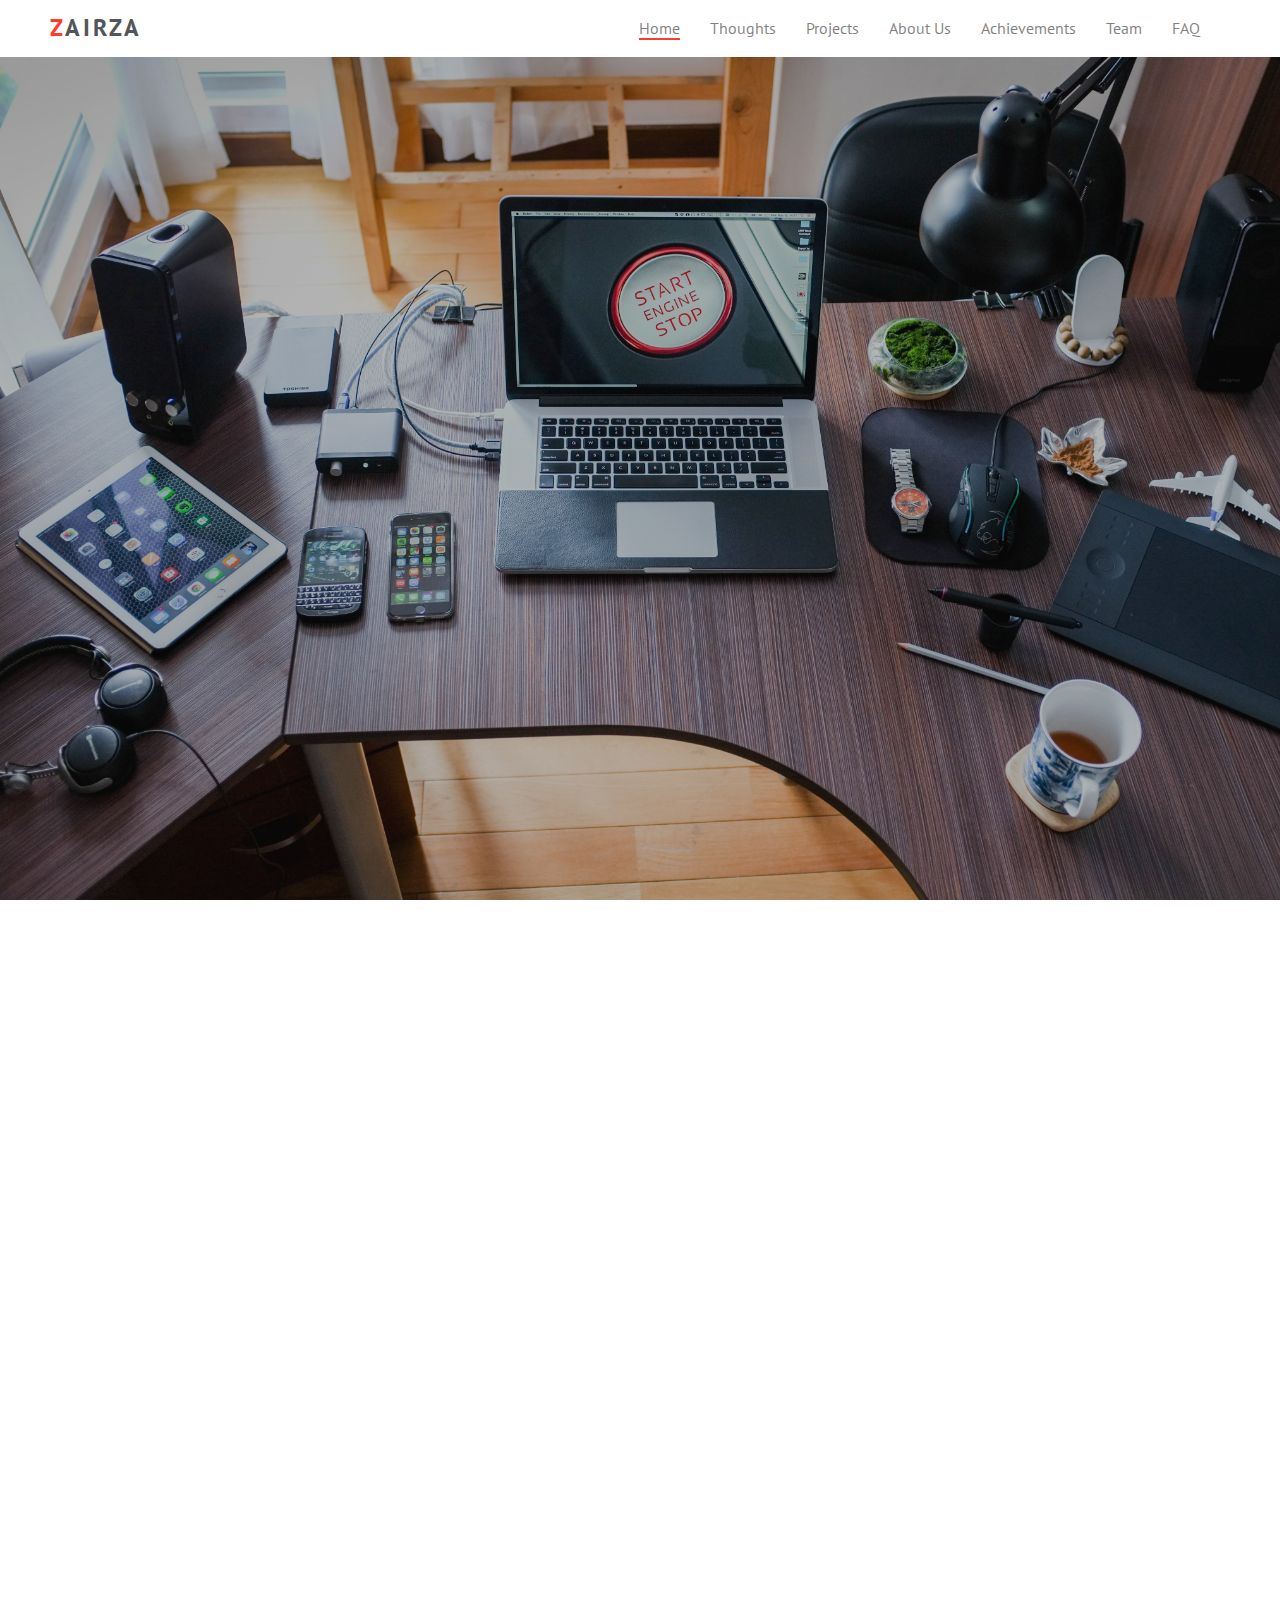
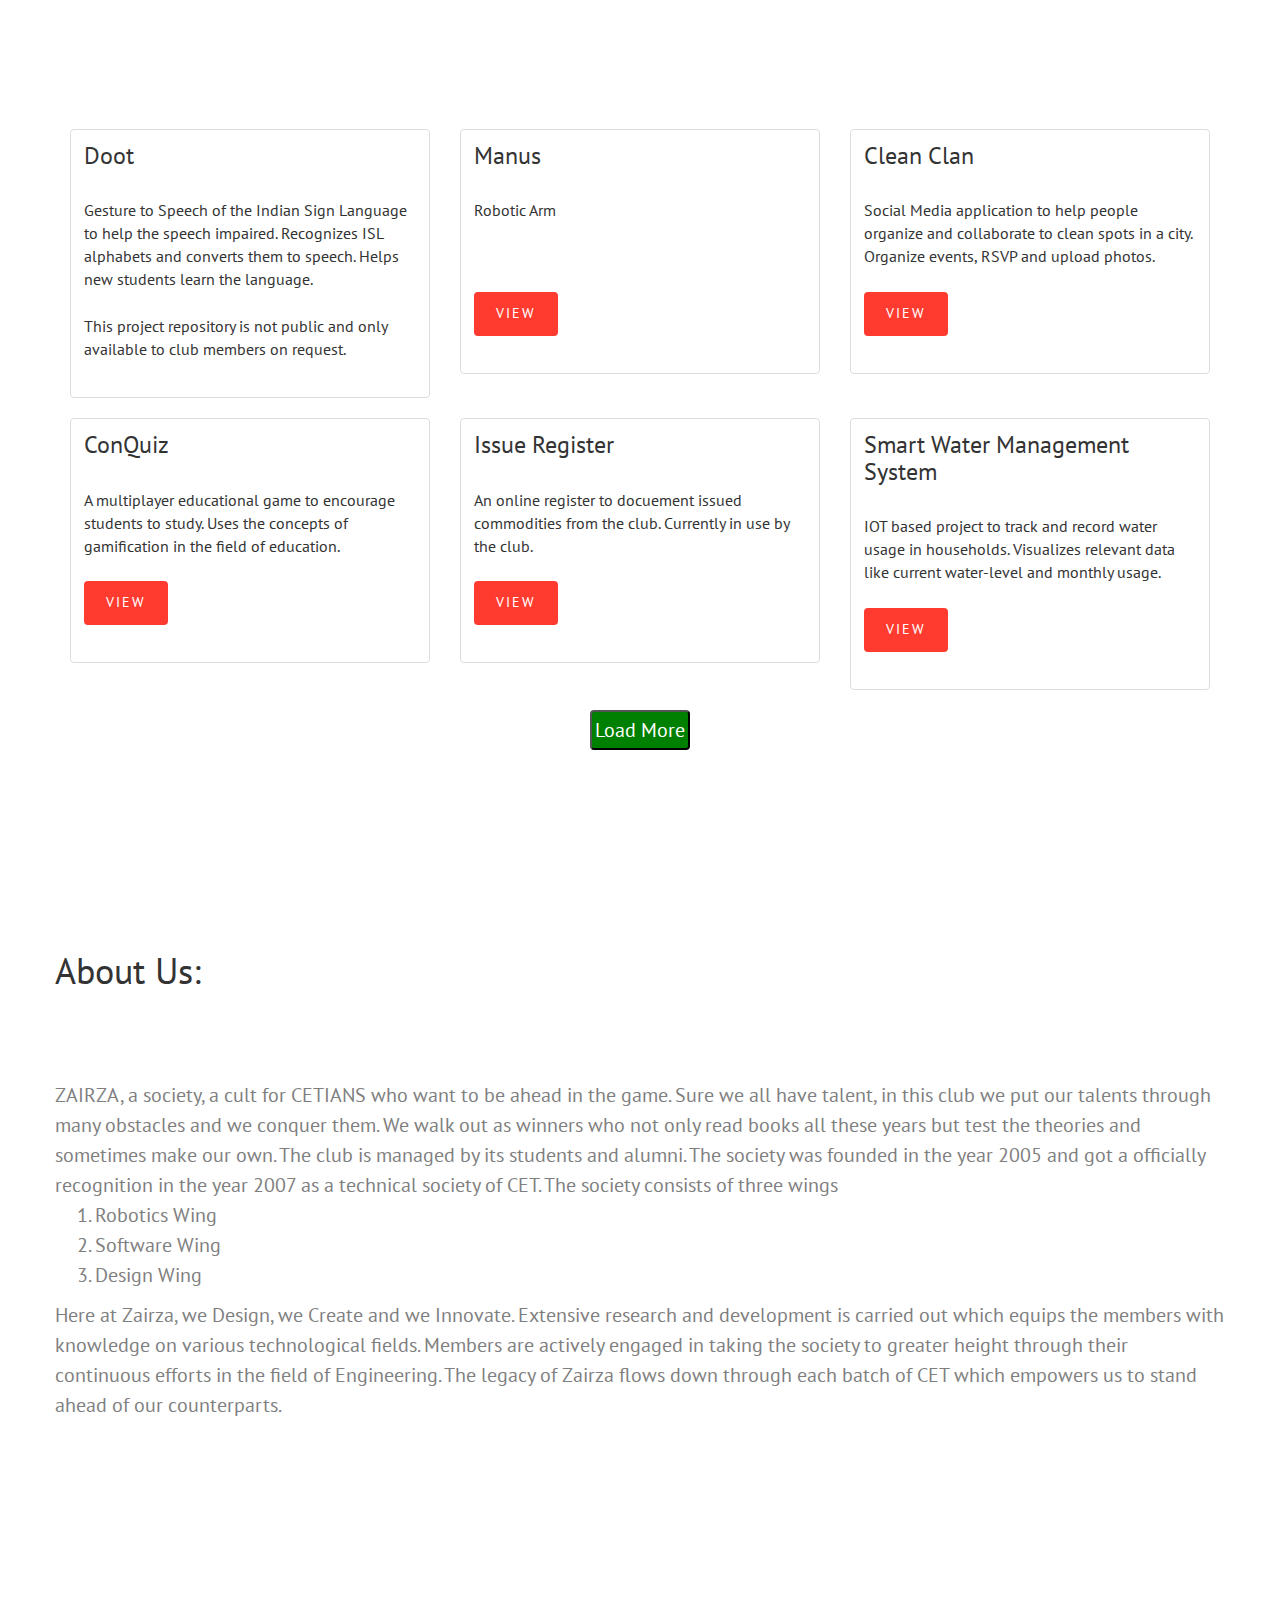
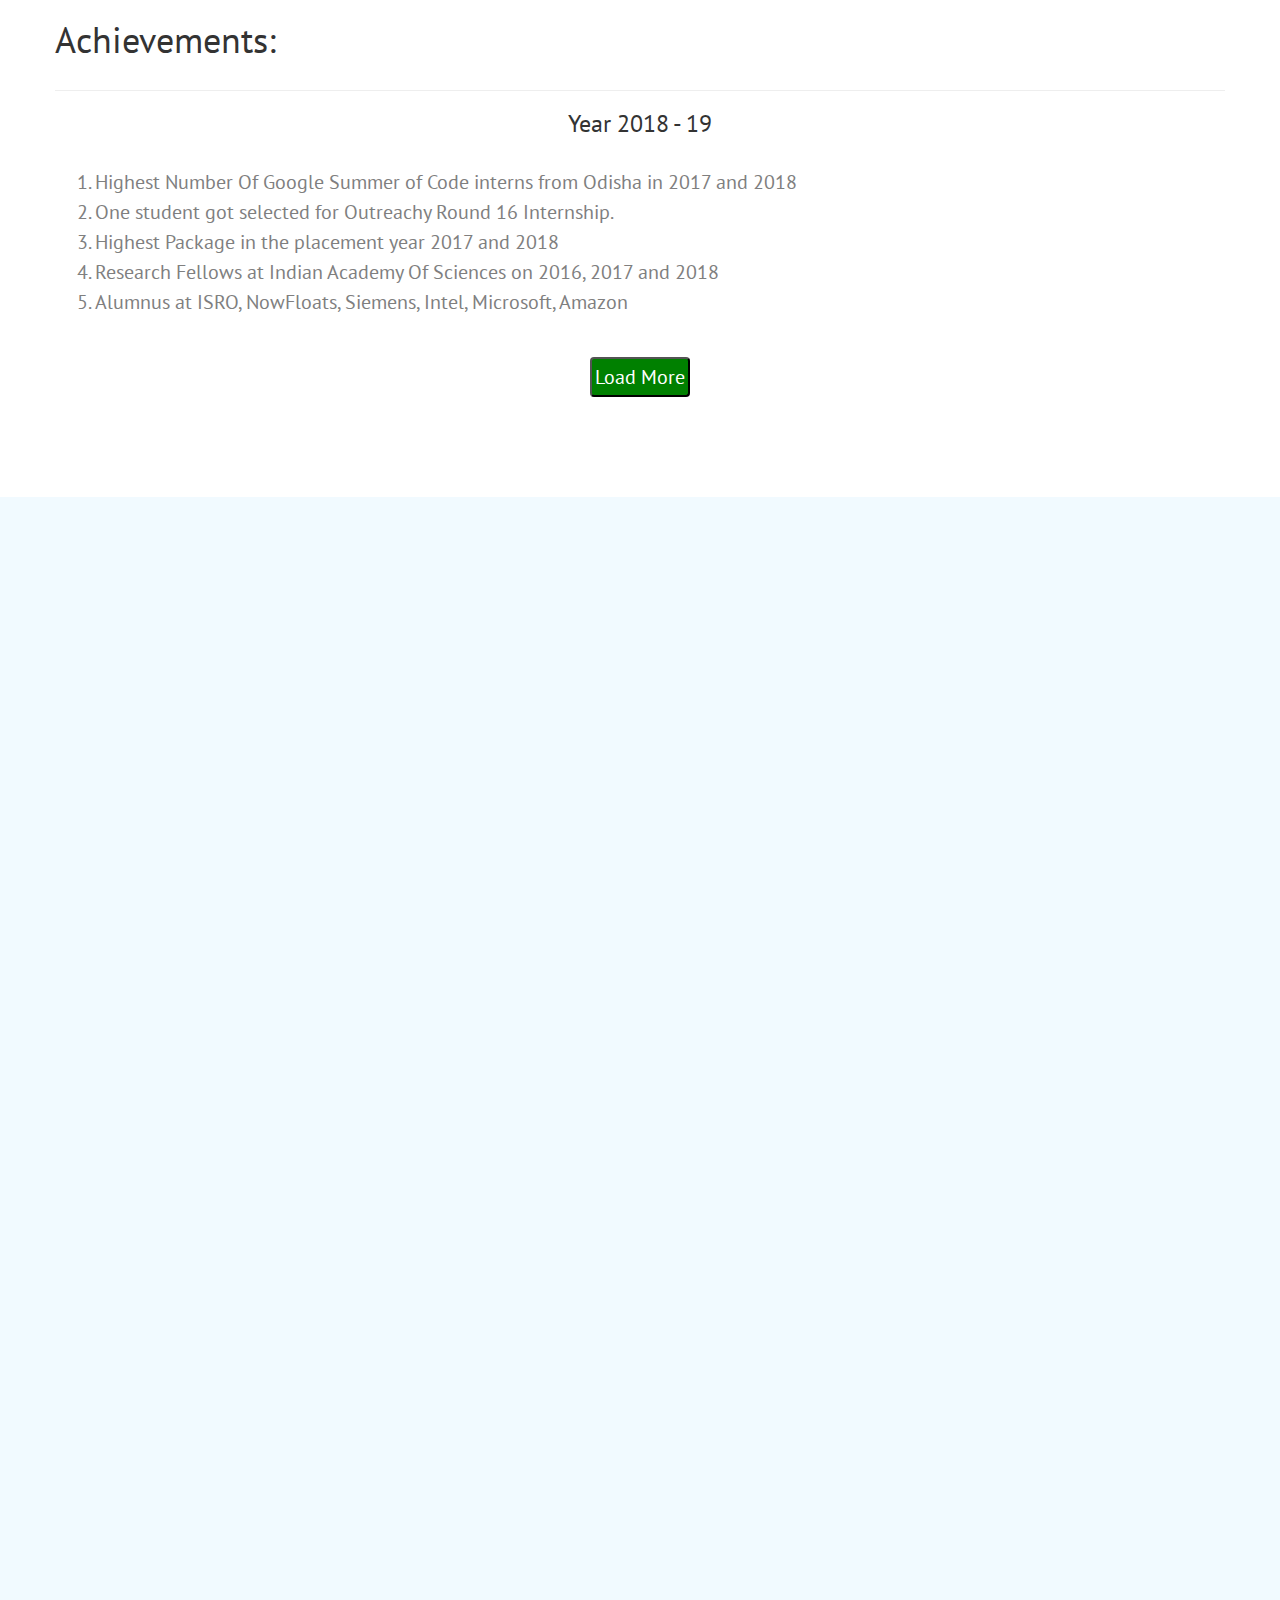
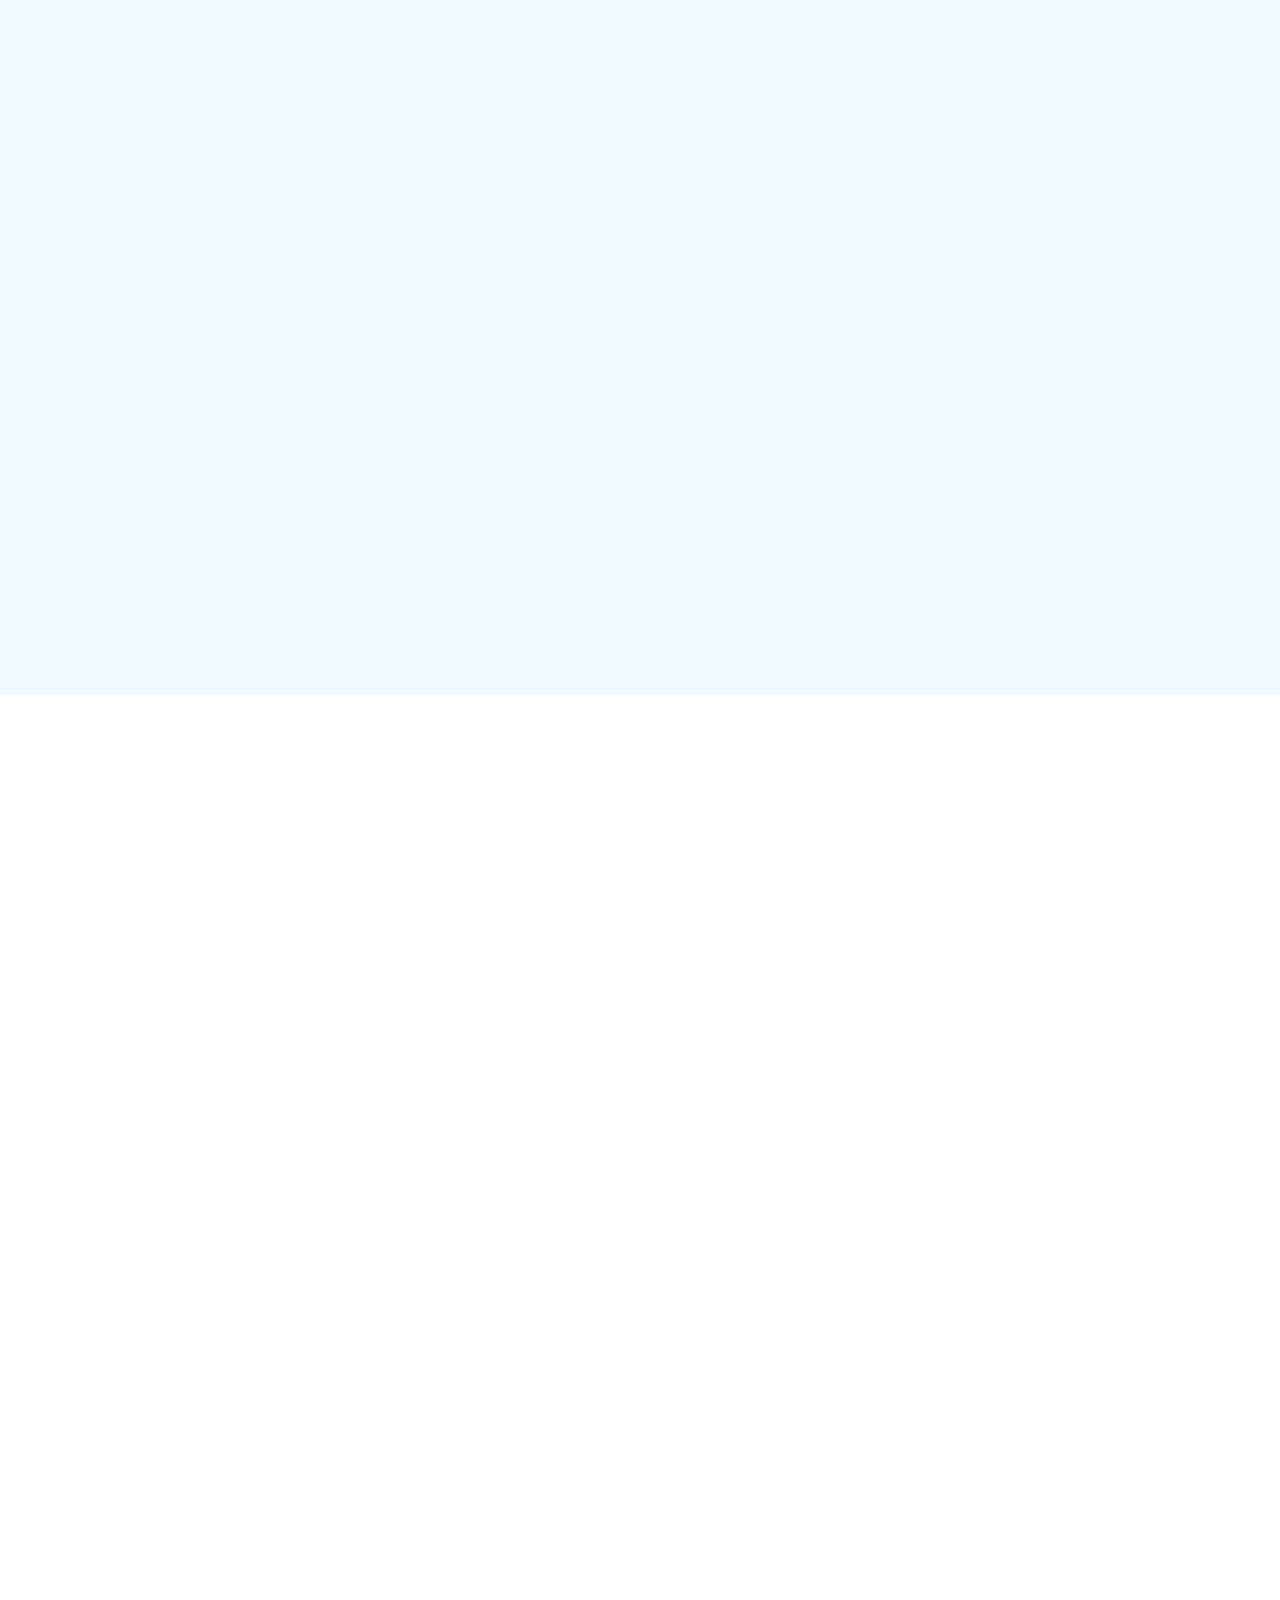
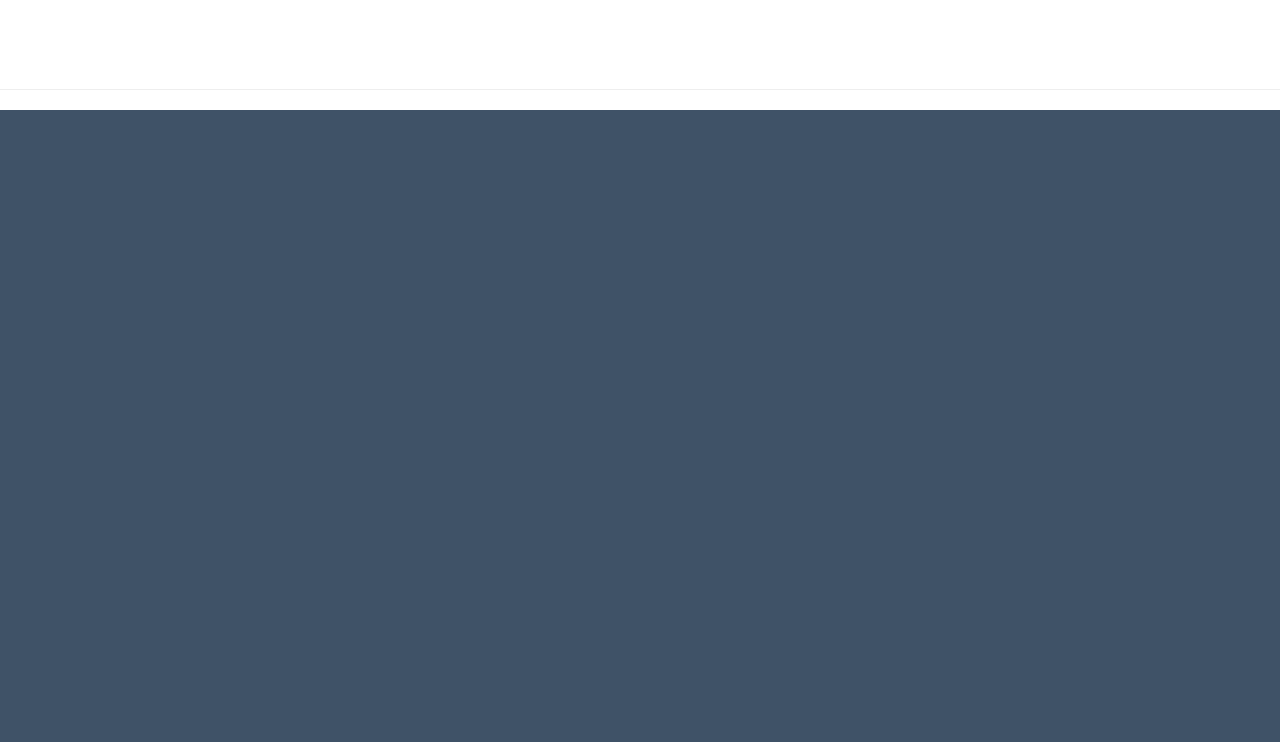
<file: index.html>
<!DOCTYPE html>
<html class="no-js">

<head>
	<meta charset="utf-8">
	<meta http-equiv="X-UA-Compatible" content="IE=edge">
	<title>Zairza-The technical club of CET</title>
	<meta name="viewport" content="width=device-width, initial-scale=1">
	<meta name="description" content="Free HTML5 Template by FREEHTML5.CO" />
	<meta name="keywords" content="free html5, free template, free bootstrap, html5, css3, mobile first, responsive" />
	<meta name="author" content="FREEHTML5.CO" />
	<meta property="og:title" content="" />
	<meta property="og:image" content="" />
	<meta property="og:url" content="" />
	<meta property="og:site_name" content="" />
	<meta property="og:description" content="" />
	<meta name="twitter:title" content="" />
	<meta name="twitter:image" content="" />
	<meta name="twitter:url" content="" />
	<meta name="twitter:card" content="" />
	<link rel="shortcut icon" href="favicon.ico">
	<link href='https://fonts.googleapis.com/css?family=PT+Sans:400,700,400italic,700italic' rel='stylesheet' type='text/css'>
	<link rel="stylesheet" href="css/animate.css">
	<link rel="stylesheet" href="css/icomoon.css">
	<link rel="stylesheet" href="css/simple-line-icons.css">
	<link rel="stylesheet" href="css/bootstrap.css">
	<link rel="stylesheet" href="css/owl.carousel.min.css">
	<link rel="stylesheet" href="css/owl.theme.default.min.css">
	<link rel="stylesheet" href="css/style.css">
	<script src="js/modernizr-2.6.2.min.js"></script>
</head>

<body>
	<header role="banner" id="fh5co-header">
		<div class="fluid-container">
			<nav class="navbar navbar-default">
				<div class="navbar-header">
					<a href="#" class="js-fh5co-nav-toggle fh5co-nav-toggle" data-toggle="collapse" data-target="#navbar" aria-expanded="false" aria-controls="navbar"><i></i></a>
					<a class="navbar-brand" href="index.html"><span>Z</span>airza</a>
				</div>
				<div id="navbar" class="navbar-collapse collapse">
					<ul class="nav navbar-nav navbar-right">
							<li class="active"><a href="#fh5co-home" data-nav-section="home"><span>Home</span></a></li>
							<li><a href="#fh5co-testimony" data-nav-section="testimony"><span>Thoughts</span></a></li>
							<li><a href="#fh5co-services" data-nav-section="services"><span>Projects</span></a></li>
							<li><a href="#fh5co-explore" data-nav-section="explore"><span>About Us</span></a></li>
							<li><a href="#fh5co-achievements" data-nav-section="achievements"><span>Achievements</span></a></li>
							<li><a href="#fh5co-team" data-nav-section="team"><span>Team</span></a></li>
							<li><a href="#fh5co-faq" data-nav-section="faq"><span>FAQ</span></a></li>
					</ul>
				</div>
			</nav>
		</div>
	</header>

	<section id="fh5co-home"  style="background-image: url(images/pexels-photo-356056.jpeg);opacity: 0.97	" data-stellar-background-ratio="0.5">
		<div class="gradient"></div>
		<div class="container">
			<div class="text-wrap">
				<div class="text-inner">
					<div class="row">
						<div class="col-md-8 col-md-offset-2">
							<h1 class="to-animate">ZAIRZA</h1>
							<h2 class="to-animate"><b>The Technical Club Of CET, Bhubaneswar</h2></b>
							<a href="http://creativecommons.org/licenses/by/3.0/" target="_blank"></a>
							<br>
							
							<br>
							<!-- <div class="call-to-action">
								<h3 class="to-animate">
								<a href="#" class="download to-animate">Login</a>
								<a href="#" class="download to-animate">Submit An Idea</a>
								</h3>
							</div> -->
						</div>
					</div>
				</div>
			</div>
		</div>
	</section>
	<section id="fh5co-testimony" data-section="testimony" >
		<div class="container">
			<div class="row">
				<div class="col-md-12 to-animate">
					<div class="wrap-testimony">
						<div class="owl-carousel-fullwidth">
							<div class="item">
								<div class="testimony-slide active text-center">
									<figure>
										<img src="images/gates.jpg" alt="user">
									</figure>
									<blockquote>
										<p>This is a fantastic time to be entering into the business world, because business is going to change more in the next 10 years more than it has in the last 50.</p>
									</blockquote>
									<span>Bill Gates, in his <a href="#" class="twitter">Speech</a></span>
								</div>
							</div>
							<div class="item">
								<div class="testimony-slide active text-center">
									<figure>
										<img src="images/Elon Musk.jpg" alt="user">
									</figure>
									<blockquote>
										<p>I want to die on mars, just not by impact.</p>
									</blockquote>
									<span>Elon Musk, via <a href="#">Twitter</a></span>
								</div>
							</div>
							<div class="item">
								<div class="testimony-slide active text-center">
									<figure>
										<img src="images/Jobs.jpeg" alt="user">
									</figure>
									<blockquote>
										<p>Technology is nothing. What's important is that you have faith in people, that they're basically good and smart and if you give them tools, they'll do wonderful things in them. </p>
									</blockquote>
									<span>Steve Jobs, via <a href="#" class="twitter">Twitter</a></span>
								</div>
							</div>
						</div>
					</div>
				</div>
			</div>
		</div>
	</section>

	<!-- <div class="getting-started getting-started-1">
		<div class="container">
			<div class="row">
				<div class="col-md-6 to-animate">
					<h3>Getting Started</h3>
					<p>Come join us and be a part of this very society. Help share ideas and help us develop.</p>
				</div>
				<div class="col-md-6 to-animate-2">
				</div>
			</div>
		</div>
	</div> -->

	<section id="fh5co-services" data-section="services"> 
		<div class="fh5co-services">
			<div class="container">
				<div class="row">
					<div class="col-md-12 section-heading text-center">
						<h2 class="to-animate">Projects at a glance:</h2>
						<div class="row">
							<div class="col-md-8 col-md-offset-2 subtext">
								<h3 class="to-animate">Wonder. Think. Create.</h3>
							</div>
						</div>
					</div>
				</div>
				<div class="row">
					<div class="col-sm-6 col-md-4">
						<div class="thumbnail">
							<!-- <img src="..." alt="..."> -->
							<div class="caption">
								<h3>Doot</h3>
								<p>Gesture to Speech of the Indian Sign Language to help the speech impaired. Recognizes ISL alphabets and converts them to speech. Helps new students learn the language.</p>
								<p>This project repository is not public and only available to club members on request.</p>
							</div>
						</div>
					</div>
					<div class="col-sm-6 col-md-4">
						<div class="thumbnail">
							<!-- <img src="..." alt="..."> -->
							<div class="caption">
								<h3>Manus</h3>
								<p>Robotic Arm
									<br>
									<br>
									<br>
								</p>
								<p><a target="_blank" href="https://github.com/KSanjayReddy/MANUS" class="btn btn-primary" role="button">View</a></p>
							</div>
						</div>
					</div>
					<div class="col-sm-6 col-md-4">
						<div class="thumbnail">
							<!-- <img src="..." alt="..."> -->
							<div class="caption">
								<h3>Clean Clan</h3>
								<p>Social Media application to help people organize and collaborate to clean spots in a city. Organize events, RSVP and upload photos.</p>
								<p><a target="_blank" href="https://github.com/saisankargochhayat/Clean_Clan" class="btn btn-primary" role="button">View</a></p>
							</div>
						</div>
					</div>
				</div>
				<div class="row">
					<div class="col-sm-6 col-md-4">
						<div class="thumbnail">
							<!-- <img src="..." alt="..."> -->
							<div class="caption">
								<h3>ConQuiz</h3>
								<p>A multiplayer educational game to encourage students to study. Uses the concepts of gamification in the field of education.</p>
								<p><a target="_blank" href="https://github.com/saisankargochhayat/codencounter" class="btn btn-primary" role="button">View</a></p>
							</div>
						</div>
					</div>
					<div class="col-sm-6 col-md-4">
						<div class="thumbnail">
							<!-- <img src="..." alt="..."> -->
							<div class="caption">
								<h3>Issue Register</h3>
								<p>An online register to docuement issued commodities from the club. Currently in use by the club.</p>
								<p><a target="_blank" href="https://github.com/zairza-cetb/zairza-issue-register" class="btn btn-primary" role="button">View</a></p>
							</div>
						</div>
					</div>
					<div class="col-sm-6 col-md-4">
						<div class="thumbnail">
							<!-- <img src="..." alt="..."> -->
							<div class="caption">
								<h3>Smart Water Management System</h3>
								<p>IOT based project to track and record water usage in households. Visualizes relevant data like current water-level and monthly usage.</p>
								<p><a target="_blank" href="https://github.com/KSanjayReddy/Smart-Water-Management-System" class="btn btn-primary" role="button">View</a></p>
							</div>
						</div>
					</div>
				</div>
				<a href="./projects.html">
					<button style="margin:auto;display:block;padding:3px;border-radius:4px;color:white;background-color:green;">
						Load More
					</button>
				</a>
				<div class="col-md-4">
				</div>
			</div>
		</div>
		<!-- <div class="call-to-action text-center to-animate"><a href="#" class="btn btn-learn">Learn More</a></div> -->
	</section>
	<section id="fh5co-explore" data-section="explore">
		<div class="container">
			<div class="row">
				<h1>About Us:</h1>
				<br>
				<br> ZAIRZA, a society, a cult for CETIANS who want to be ahead in the game. Sure we all have talent, in this club we put our talents through many obstacles and we conquer them. We walk out as winners who not only read books all these years but test the
				theories and sometimes make our own. The club is managed by its students and alumni. The society was founded in the year 2005 and got a officially recognition in the year 2007 as a technical society of CET. The society consists of three wings
				<ol>
					<li>Robotics Wing</li>
					<li>Software Wing</li>
					<li>Design Wing</li>
				</ol>
				Here at Zairza, we Design, we Create and we Innovate. Extensive research and development is carried out which equips the members with knowledge on various technological fields. Members are actively engaged in taking the society to greater height
				through their continuous efforts in the field of Engineering. The legacy of Zairza flows down through each batch of CET which empowers us to stand ahead of our counterparts.

			</div>
		</div>
	</section>

	<section id="fh5co-explore" data-section="achievements">
		<div class="container">
				<div class="row">
				<h1>Achievements:</h1><hr>
				<h3 style="text-align:center;">Year 2018 - 19</h3>
					<ol>
						<li>Highest Number Of Google Summer of Code interns from Odisha in 2017 and 2018</li>
						<li>One student got selected for Outreachy Round 16 Internship.</li>
						<li>Highest Package in the placement year 2017 and 2018</li>
						<li>Research Fellows at Indian Academy Of Sciences on 2016, 2017 and 2018</li>
						<li>Alumnus at ISRO, NowFloats, Siemens, Intel, Microsoft, Amazon </li>
						 
					</ol><br/>
				</div>
			<a href="achievements.html"><button style="margin:auto;display:block;padding:3px;border-radius:4px;color:white;background-color:green;" >Load More</button></a>
		</div>
	</section>

	<section id="fh5co-team" data-section="team">
		<div class="fh5co-team">
			<div class="row">
				<div class="col-md-12 section-heading text-center">
					<h2 class="to-animate">Meet The Team:</h2>
				</div>
			</div>
			<div class="row">
				<div class="col-md-4">
					<div class="team-box text-center to-animate-2">
						<div class="user"><img class="img-reponsive" src="images/amitash.jpg" alt="Amitash Nanda"></div>
						<h3>Amitash Nanda</h3>
						<span class="position">Zairza Robotics Coordinator</span>
						<ul class="social-media">
							<li><a href="https://www.facebook.com/amitash.nanda" class="facebook"><i class="icon-facebook"></i></a></li>
						</ul>
					</div>
				</div>

				<div class="col-md-4">
					<div class="team-box text-center to-animate-2">
						<div class="user"><img class="img-reponsive" src="images/anisha.jpg" alt="Anisha Swain"></div>
						<h3>Anisha Swain</h3>
						<span class="position">Zairza Software Coordinator</span>
						<ul class="social-media">
							<li><a href="https://www.facebook.com/anisha.swain.37" class="facebook"><i class="icon-facebook"></i></a></li>
						</ul>
					</div>
				</div>

				<div class="col-md-4">
					<div class="team-box text-center to-animate-2">
						<div class="user"><img class="img-reponsive" src="images/amitosh.jpg" alt="Amitosh Swain Mahapatra"></div>
						<h3>Amitosh Swain Mahapatra</h3>
						<span class="position">Core Team</span>
						<ul class="social-media">
							<li><a href="https://www.facebook.com/OriginalASM" class="facebook"><i class="icon-facebook"></i></a></li>
						</ul>
					</div>
				</div>

				


			</div>
			<br>
			<br>
			<div class="row">

					<div class="col-md-4">
							<div class="team-box text-center to-animate-2">
								<div class="user"><img class="img-reponsive" src="images/manaswini.png" alt="Manaswini Das"></div>
								<h3>Manaswini Das</h3>
								<span class="position">Core Team</span>
								<ul class="social-media">
									<li><a href="https://www.facebook.com/manaswini.dasmannus" class="facebook"><i class="icon-facebook"></i></a></li>
								</ul>
							</div>
						</div>

				<div class="col-md-4">
						<div class="team-box text-center to-animate-2">
							<div class="user"><img class="img-reponsive" src="images/asutosh_panda.jpg" alt="Asutosh Panda"></div>
							<h3>Asutosh Panda</h3>
							<span class="position">Core Team</span>
							<ul class="social-media">
								<li><a href="https://www.facebook.com/asutosh.panda2" class="facebook"><i class="icon-facebook"></i></a></li>
							</ul>
						</div>
					</div>
				
				<div class="col-md-4">
					<div class="team-box text-center to-animate-2">
						<div class="user"><img class="img-reponsive" src="images/raghvendra.jpg" alt="Raghavendra Vedula"></div>
						<h3>Raghavendra Vedula</h3>
						<span class="position">Core Team</span>
						<ul class="social-media">
							<li><a href="https://www.facebook.com/raghavendra.vedula" class="facebook"><i class="icon-facebook"></i></a></li>
						</ul>
					</div>
				</div>

				
				</div>
				<br>
				<br>

				<div class="row">
				<div class="col-md-4">
					<div class="team-box text-center to-animate-2">
						<div class="user"><img class="img-reponsive" src="images/keshab.jpg" alt="Keshab Kishore Swain"></div>
						<h3>Keshab Kishore Swain</h3>
						<span class="position">Core Team</span>
						<ul class="social-media">
							<li><a href="https://www.facebook.com/keshabkishor.swain" class="facebook"><i class="icon-facebook"></i></a></li>
						</ul>
					</div>
				</div>

				<div class="col-md-4">
					<div class="team-box text-center to-animate-2">
						<div class="user"><img class="img-reponsive" src="images/summet.jpg" alt="Sumeet Sourav Das"></div>
						<h3>Sumeet Sourav Das</h3>
						<span class="position">Core Team</span>
						<ul class="social-media">
							<li><a href="hhttps://www.facebook.com/sumeetsourav.das" class="facebook"><i class="icon-facebook"></i></a></li>
						</ul>
					</div>
				</div>

				<div class="col-md-4">
					<div class="team-box text-center to-animate-2">
						<div class="user"><img class="img-reponsive" src="images/sinchan.jpg" alt="Sinchan Kumar Mishra"></div>
						<h3>Sinchan Kumar Mishra</h3>
						<span class="position">Core Team</span>
						<ul class="social-media">
							<li><a href="https://www.facebook.com/sinchan.kumarmishra" class="facebook"><i class="icon-facebook"></i></a></li>
						</ul>
					</div>
				</div>
				
				</div>

				<br>
				<br>

				<div class="row">
				<div class="col-md-4">
					<div class="team-box text-center to-animate-2">
						<div class="user"><img class="img-reponsive" src="images/amit_jain.jpg" alt="Amit Jain"></div>
						<h3>Amit Jain</h3>
						<span class="position">Core Team</span>
						<ul class="social-media">
							<li><a href="https://www.facebook.com/amitjain.cet" class="facebook"><i class="icon-facebook"></i></a></li>
						</ul>
					</div>
				</div>

				<div class="col-md-4">
						<div class="team-box text-center to-animate-2">
							<div class="user"><img class="img-reponsive" src="images/abhishek.jpg" alt="Abhishek Mohanty"></div>
							<h3>Abhishek Mohanty</h3>
							<span class="position">Core Team</span>
							<ul class="social-media">
								<li><a href="https://www.facebook.com/abhishek.luvfrnds" class="facebook"><i class="icon-facebook"></i></a></li>
							</ul>
						</div>
					</div>

					<div class="col-md-4">
							<div class="team-box text-center to-animate-2">
								<div class="user"><img class="img-reponsive" src="images/siddhart.jpg" alt="Siddhart Das"></div>
								<h3>Siddhart Das</h3>
								<span class="position">Core Team</span>
								<ul class="social-media">
									<li><a href="hhttps://www.facebook.com/siddharth.das.1029" class="facebook"><i class="icon-facebook"></i></a></li>
								</ul>
							</div>
						</div>
			</div>
			<br>
			<br>
			<div class="row">
					<div class="col-md-4">
						<div class="team-box text-center to-animate-2">
							<div class="user"><img class="img-reponsive" src="images/p_pradhan.jpg" alt="PrajnananandaPradhan"></div>
							<h3>Prajnananda Pradhan</h3>
							<span class="position">Core Team</span>
							<ul class="social-media">
								<li><a href="https://www.facebook.com/PrajnananandaPradhan" class="facebook"><i class="icon-facebook"></i></a></li>
							</ul>
						</div>
					</div>
			</div>

		</div>
	</section>

	<section id="fh5co-faq" data-section="faq" >
		<div class="fh5co-faq">
			<div class="container">
				<div class="row">
					<div class="col-md-12 section-heading text-center">
						<h2 class="to-animate">Common Questions</h2>
						<div class="row">
							<div class="col-md-8 col-md-offset-2 subtext">
								<h3 class="to-animate"></h3>
							</div>
						</div>
					</div>
				</div>
				<div class="row">
					<div class="col-md-6">
						<div class="box-faq to-animate-2">
							<h3>Why Zairza?</h3>
							<p>For people persuing careers in computers and/or robotics, writing code, developing softwares, and creating exceptional things. That's what we do here. We do things and we help people who are really interested into them.</p>
						</div>
						<div class="box-faq to-animate-2">
							<h3>How can I join?</h3> Zairza conducts its formal events for recruitment into the club. The pre-requisite includes passion for technology and an inquisitive mind. Please contact the club administration for the exact procudures.
							</p>
						</div>
						<div class="box-faq to-animate-2">
							<h3>What is the scope of Zairza?</h3>
							<p>The talent pool of the club is widely ranged. We have members working on Web Development, Android Development, Embedded Systems, IOT, Robotics, Machine Learning, Computer Vision and Artificial Intelligence. Our Alumnis are placed in prestigious
								organization around the globe.

							</p>
						</div>
					</div>

					<div class="col-md-6">
						<div class="box-faq to-animate-2">
							<h3>I have a Tech project. How can Zairza help me?</h3>
							<p>
								Zairza can provide you with space and environment to work on your project. We have stable fast internet connection and all the tools, components and other required resources for your project. Given proper report, we can also fund your project. Apart from
								this, we have senior experienced mentors who will be more than happy to guide you throughout your project.
							</p>
						</div>
						<div class="box-faq to-animate-2">
							<h3>What are the club timings?</h3>
							<p>Zairza is open 24 hrs a day. Just coordinate with the members for the key.
							</p>
						</div>
					</div>
				</div>
			</div>
		</div>
	</section>

	<hr>
	<!-- <div class="getting-started getting-started-2">
		<div class="container">
			<div class="row">
				<div class="col-md-6 to-animate">
					<h3>Getting Started</h3>
					<p>Come join us and be a part of this very society. Help share ideas and help us develop.</p>
				</div>
			</div>
		</div>
	</div> -->

	<div id="fh5co-footer" role="contentinfo">
		<div class="container">
			<div class="row">
				<div class="col-md-3 to-animate">
					<h3 class="section-title">About Us</h3>
					<p>Technical Society of CET, Bhubaneswar.</p>
					<p>
						Wonder. Think. Create.
					</p>
					<p>Designed by <a href="#" target="_blank">Zairza Web Team</a></p>
					<p class="copy-right">&copy; 2017 Zairza
						<br>All Rights Reserved
					</p>
				</div>

				<div class="col-md-3 to-animate">
					<h3 class="section-title">Our Address</h3>
					<ul class="contact-info">
						<li><i class="icon-map-marker"></i>Kalinga Nagar, Ghatikia, Bhubaneswar, Odisha</li>
						<li><i class="icon-phone"></i>+917809296286<br>Rishav Agarwal (Convenor)</li>
						<li><i class="icon-envelope"></i><a href="#">cet.sac.zairza@gmail.com</a></li>
						<li><i class="icon-globe2"></i><a href="#">zairza.in</a></li>
					</ul>
				</div>
				<div class="col-md-3 to-animate">
					<h3 class="section-title">Connect with Us</h3>
					<ul class="social-media">
						<li><a href="https://www.facebook.com/zairza.cetb/" class="facebook"><i class="icon-facebook"></i></a></li>
						<li><a href="https://github.com/zairza-cetb" class="github"><i class="icon-github-alt"></i></a></li>
					</ul>
				</div>
				<div class="col-md-3 to-animate">
					<h3 class="section-title">Like us on Facebook</h3>
					<iframe name="f8a373304f5d04" width="300px" height="350px" frameborder="0" allowtransparency="true" allowfullscreen="true" scrolling="no" title="fb:page Facebook Social Plugin" src="https://www.facebook.com/v2.3/plugins/page.php?adapt_container_width=true&amp;app_id=&amp;channel=http%3A%2F%2Fstaticxx.facebook.com%2Fconnect%2Fxd_arbiter%2Fr%2FZ2duorNoYeF.js%3Fversion%3D42%23cb%3Df2336d46cede1ac%26domain%3Dzairza.in%26origin%3Dhttp%253A%252F%252Fzairza.in%252Ff3d981ea775bd5c%26relation%3Dparent.parent&amp;container_width=263&amp;height=350&amp;hide_cover=false&amp;href=https%3A%2F%2Fwww.facebook.com%2Fzairza.cetb&amp;locale=en_GB&amp;sdk=joey&amp;show_facepile=true&amp;show_posts=true&amp;small_header=true&amp;width=300" style="border: none; visibility: visible; height: 350px;" class=""></iframe>
				</div>
				<!-- <div class="col-md-4 to-animate">
					<form class="contact-form">
						<div class="form-group">
							<label for="name" class="sr-only">Name</label>
							<input type="name" class="form-control" id="name" placeholder="Name">
						</div>
						<div class="form-group">
							<label for="email" class="sr-only">Email</label>
							<input type="email" class="form-control" id="email" placeholder="Email">
						</div>
						<div class="form-group">
							<label for="message" class="sr-only">Message</label>
							<textarea class="form-control" id="message" rows="7" placeholder="Message"></textarea>
						</div>
						<div class="form-group">
							<input type="submit" id="btn-submit" class="btn btn-send-message btn-md" href="cet.sac.zairza@gmail.com">
						</div>
					</form>
				</div> -->
			</div>
		</div>
	</div>

	<script src="js/jquery.min.js"></script>

	<script src="js/jquery.easing.1.3.js"></script>

	<script src="js/bootstrap.min.js"></script>

	<script src="js/jquery.waypoints.min.js"></script>

	<script src="js/jquery.stellar.min.js"></script>

	<script src="js/owl.carousel.min.js"></script>

	<script src="js/main.js"></script>

</body>

</html>
</file>
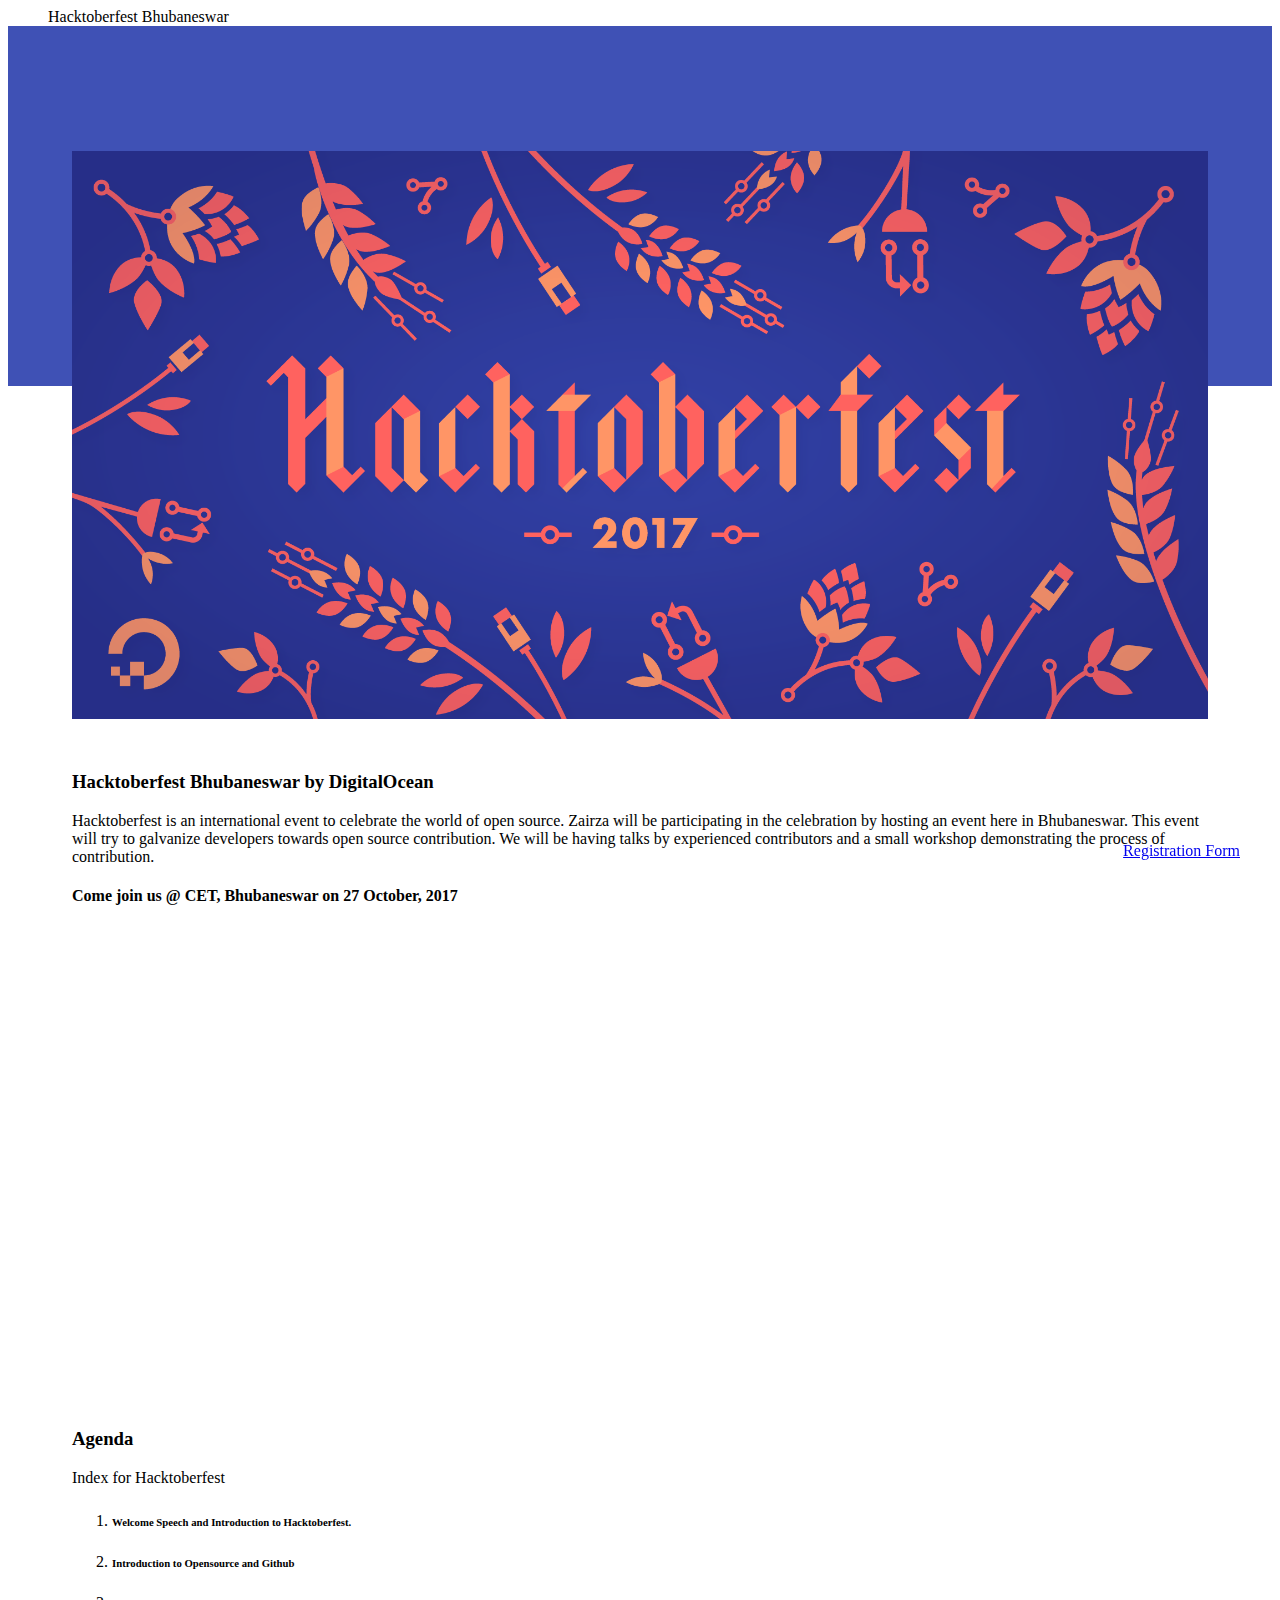
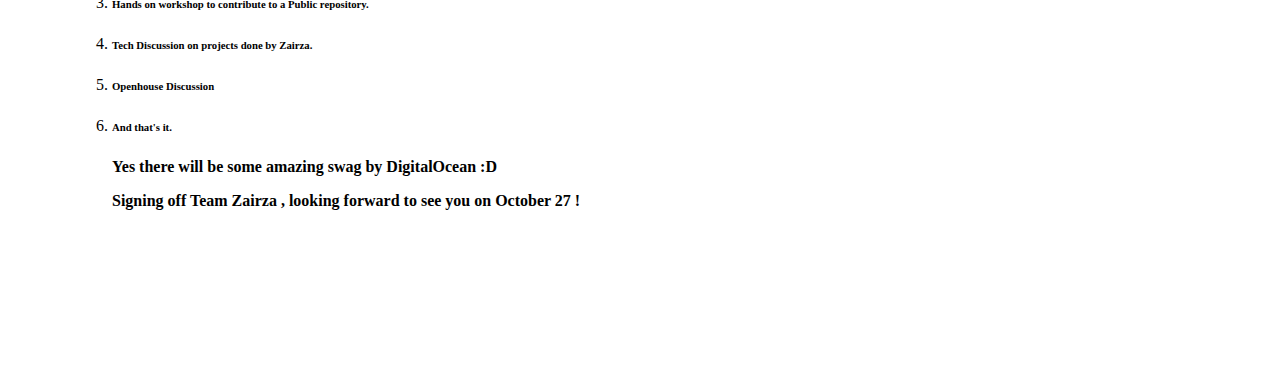
<file: hacktoberfest/index.html>
<!doctype html>
<!--
  Material Design Lite
  Copyright 2015 Google Inc. All rights reserved.

  Licensed under the Apache License, Version 2.0 (the "License");
  you may not use this file except in compliance with the License.
  You may obtain a copy of the License at

      https://www.apache.org/licenses/LICENSE-2.0

  Unless required by applicable law or agreed to in writing, software
  distributed under the License is distributed on an "AS IS" BASIS,
  WITHOUT WARRANTIES OR CONDITIONS OF ANY KIND, either express or implied.
  See the License for the specific language governing permissions and
  limitations under the License
-->
<html lang="en">
  <head>
    <meta charset="utf-8">
    <meta http-equiv="X-UA-Compatible" content="IE=edge">
    <meta name="description" content="A front-end template that helps you build fast, modern mobile web apps.">
    <meta name="viewport" content="width=device-width, initial-scale=1.0, minimum-scale=1.0">
    <title>Hacktoberfest Bhubaneswar</title>

    <!-- Add to homescreen for Chrome on Android -->
    <meta name="mobile-web-app-capable" content="yes">
    <link rel="icon" sizes="192x192" href="images/android-desktop.png">

    <!-- Add to homescreen for Safari on iOS -->
    <meta name="apple-mobile-web-app-capable" content="yes">
    <meta name="apple-mobile-web-app-status-bar-style" content="black">
    <meta name="apple-mobile-web-app-title" content="Material Design Lite">
    <link rel="apple-touch-icon-precomposed" href="images/ios-desktop.png">

    <!-- Tile icon for Win8 (144x144 + tile color) -->
    <meta name="msapplication-TileImage" content="images/touch/ms-touch-icon-144x144-precomposed.png">
    <meta name="msapplication-TileColor" content="#3372DF">

    <link rel="shortcut icon" href="images/favicon.png">

    <!-- SEO: If your mobile URL is different from the desktop URL, add a canonical link to the desktop page https://developers.google.com/webmasters/smartphone-sites/feature-phones -->
    <!--
    <link rel="canonical" href="http://www.example.com/">
    -->

    <link rel="stylesheet" href="https://fonts.googleapis.com/css?family=Roboto:regular,bold,italic,thin,light,bolditalic,black,medium&amp;lang=en">
    <link rel="stylesheet" href="https://fonts.googleapis.com/icon?family=Material+Icons">
    <link rel="stylesheet" href="https://code.getmdl.io/1.3.0/material.teal-red.min.css">
    <link rel="stylesheet" href="styles.css">
    <style>
    #view-source {
      position: fixed;
      display: block;
      right: 0;
      bottom: 0;
      margin-right: 40px;
      margin-bottom: 40px;
      z-index: 900;
    }
    </style>
  </head>
  <body>
    <div class="demo-layout mdl-layout mdl-layout--fixed-header mdl-js-layout mdl-color--grey-100">
      <header class="demo-header mdl-layout__header mdl-layout__header--scroll mdl-color--grey-100 mdl-color-text--grey-800">
        <div class="mdl-layout__header-row">
          <span class="mdl-layout-title">Hacktoberfest Bhubaneswar</span>
          <div class="mdl-layout-spacer"></div>
        </div>
      </header>
      <div class="demo-ribbon"></div>
      <main class="demo-main mdl-layout__content">
        <div class="demo-container mdl-grid">
          <div class="mdl-cell mdl-cell--2-col mdl-cell--hide-tablet mdl-cell--hide-phone"></div>
          <div class="demo-content mdl-color--white mdl-shadow--4dp content mdl-color-text--grey-800 mdl-cell mdl-cell--8-col">
            <img style='width:100%' src="images/banner.png" alt="" />
            <h3>Hacktoberfest Bhubaneswar by DigitalOcean</h3>
            <p>
              Hacktoberfest is an international event to celebrate the world of open source. Zairza will be participating in the celebration by hosting an event here in Bhubaneswar. 
              This event will try to galvanize developers towards open source contribution. We will be having talks by experienced contributors and a small workshop demonstrating the process of contribution.
            </p>
            <h4>Come join us @ CET, Bhubaneswar on 27 October, 2017</h4>
            <iframe src="https://www.google.com/maps/embed?pb=!1m14!1m8!1m3!1d14970.30167260589!2d85.775839!3d20.2764361!3m2!1i1024!2i768!4f13.1!3m3!1m2!1s0x0%3A0xde71ead59307dcca!2sCollege+of+Engineering+And+Technology!5e0!3m2!1sen!2sin!4v1507469099699" width="600" height="450" frameborder="0" style="border:0" allowfullscreen></iframe>
            <h3>Agenda</h3>
              <p>
                Index for Hacktoberfest 
              </p>
              <ol>
                <li>
                  <h6> Welcome Speech and Introduction to Hacktoberfest.</h6>
                </li>
                <li>
                  <h6> Introduction to Opensource and Github</h6>
                </li> 
                <li>
                  <h6> Hands on workshop to contribute to a Public repository. </h6>
                </li> 
                <li>
                  <h6> Tech Discussion on projects done by Zairza. </h6>
                </li> 
                <li>
                  <h6> Openhouse Discussion </h6>
                </li> 
                <li>
                  <h6>And that's it. </h6>
                  <p><b> Yes there will be some amazing swag by DigitalOcean :D </b></p>
                  <p><b>Signing off Team Zairza , looking forward to see you on October 27 !</b></p>
                </li>
              </ol>
          </div>
        </div>

      </main>
    </div>
    <a href="https://www.eventbrite.com/e/hacktoberfest-zairza-tickets-38700103050" target="_blank" id="view-source" class="mdl-button mdl-js-button mdl-button--raised mdl-js-ripple-effect mdl-color--accent mdl-color-text--accent-contrast">Registration Form</a>
    <script src="https://code.getmdl.io/1.3.0/material.min.js"></script>
  </body>
</html>
</file>
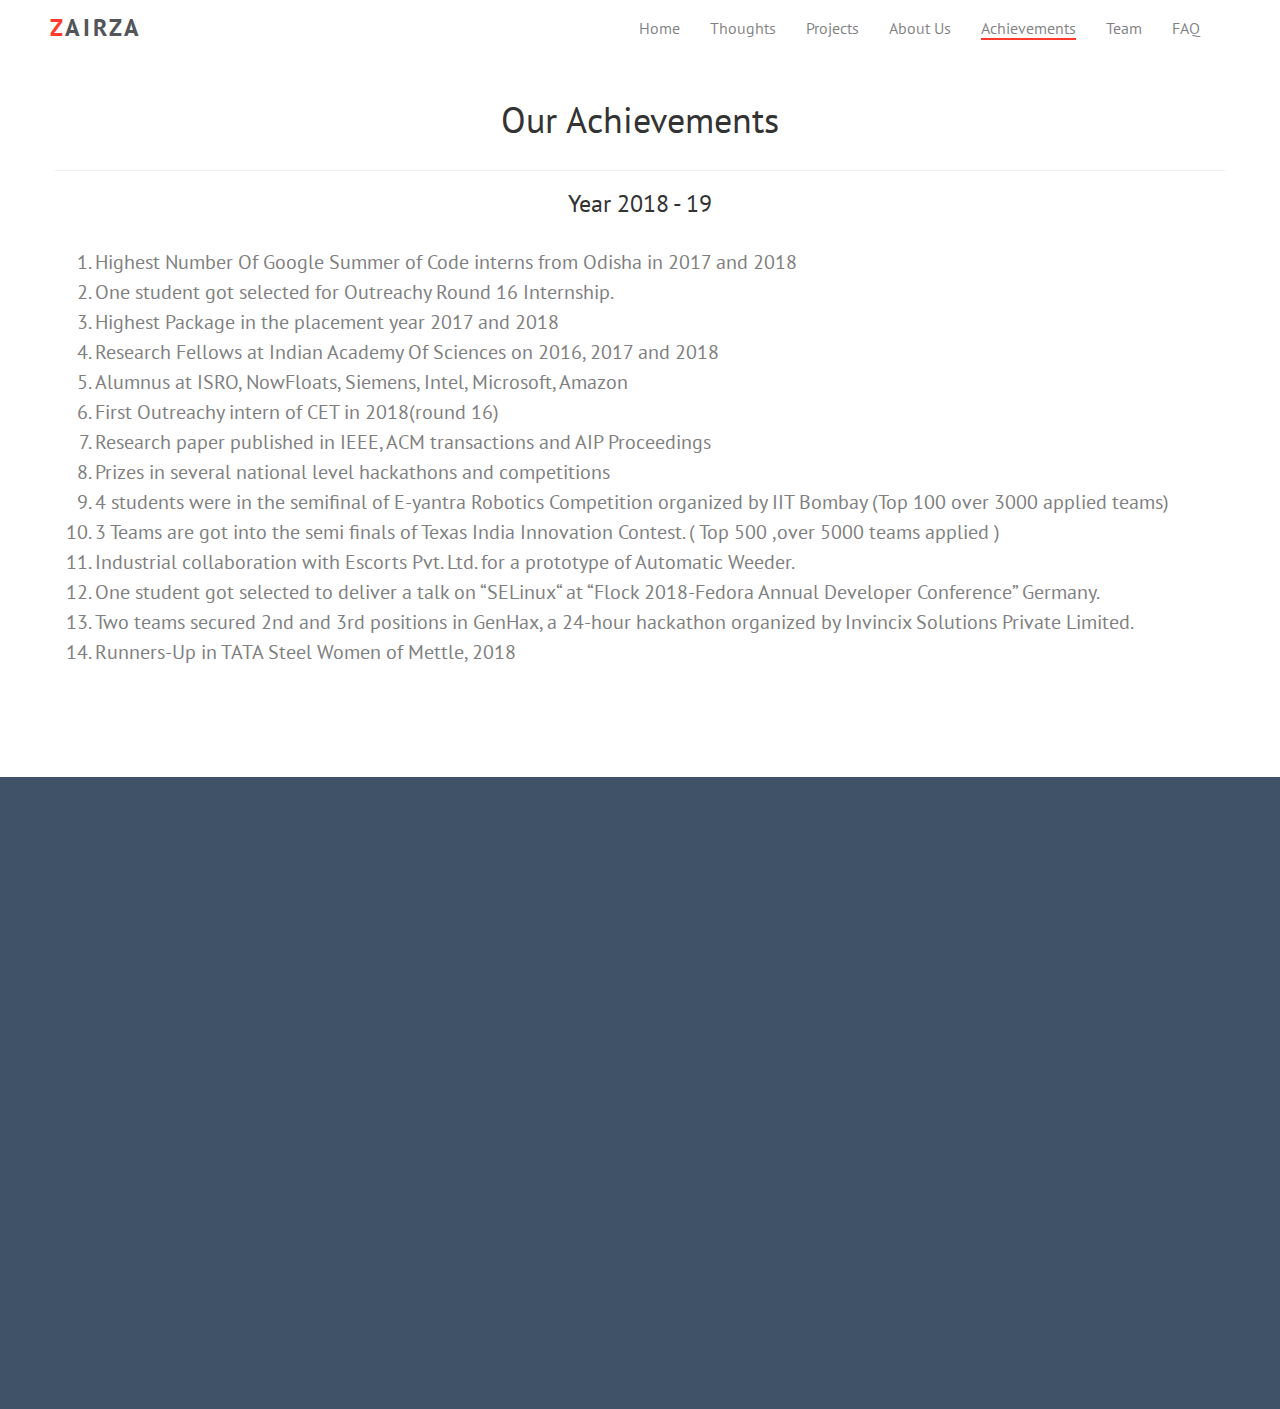
<file: achievements.html>
<!DOCTYPE html>
<html class="no-js">

<head>
	<meta charset="utf-8">
	<meta http-equiv="X-UA-Compatible" content="IE=edge">
	<title>Zairza | Achievements</title>
	<meta name="viewport" content="width=device-width, initial-scale=1">
	<meta name="description" content="Free HTML5 Template by FREEHTML5.CO" />
	<meta name="keywords" content="free html5, free template, free bootstrap, html5, css3, mobile first, responsive" />
	<meta name="author" content="FREEHTML5.CO" />
	<meta property="og:title" content="" />
	<meta property="og:image" content="" />
	<meta property="og:url" content="" />
	<meta property="og:site_name" content="" />
	<meta property="og:description" content="" />
	<meta name="twitter:title" content="" />
	<meta name="twitter:image" content="" />
	<meta name="twitter:url" content="" />
	<meta name="twitter:card" content="" />
	<link rel="shortcut icon" href="favicon.ico">
	<link href='https://fonts.googleapis.com/css?family=PT+Sans:400,700,400italic,700italic' rel='stylesheet' type='text/css'>
	<link rel="stylesheet" href="css/animate.css">
	<link rel="stylesheet" href="css/icomoon.css">
	<link rel="stylesheet" href="css/simple-line-icons.css">
	<link rel="stylesheet" href="css/bootstrap.css">
	<link rel="stylesheet" href="css/owl.carousel.min.css">
	<link rel="stylesheet" href="css/owl.theme.default.min.css">
	<link rel="stylesheet" href="css/style.css">
	<script src="js/modernizr-2.6.2.min.js"></script>
</head>

<body>
	<header role="banner" id="fh5co-header">
		<div class="fluid-container">
			<nav class="navbar navbar-default">
				<div class="navbar-header">
					<a href="#" class="js-fh5co-nav-toggle fh5co-nav-toggle" data-toggle="collapse" data-target="#navbar" aria-expanded="false" aria-controls="navbar"><i></i></a>
					<a class="navbar-brand" href="index.html"><span>Z</span>airza</a>
				</div>
				<div id="navbar" class="navbar-collapse collapse">
					<ul class="nav navbar-nav navbar-right">
						<li><a href="index.html" data-nav-section="home"><span>Home</span></a></li>
						<li><a href="./index.html#fh5co-testimony" data-nav-section="testimony"><span>Thoughts</span></a></li>
						<li><a href="./index.html#fh5co-services" data-nav-section="services"><span>Projects</span></a></li>
						<li><a href="./index.html#fh5co-explore" data-nav-section="explore"><span>About Us</span></a></li>
						<li class="active"><a href="./index.html#fh5co-achievements" data-nav-section="achievements"><span>Achievements</span></a></li>
						<li><a href="./index.html#fh5co-team" data-nav-section="team"><span>Team</span></a></li>
						<li><a href="./index.html#fh5co-faq" data-nav-section="faq"><span>FAQ</span></a></li>
				</ul>
					</div>
			</nav>
		</div>
	</header>

	<section id="fh5co-explore" data-section="achievements">
		<div class="container">
			<div class="row">
			<h1 style="text-align:center;" >Our Achievements</h1><hr>
			<h3 style="text-align:center;">Year 2018 - 19</h3>
				<ol>
			  		<li>Highest Number Of Google Summer of Code interns from Odisha in 2017 and 2018</li>
			        <li>One student got selected for Outreachy Round 16 Internship.</li>
			  		<li>Highest Package in the placement year 2017 and 2018</li>
			  		<li>Research Fellows at Indian Academy Of Sciences on 2016, 2017 and 2018</li>
			  		<li>Alumnus at ISRO, NowFloats, Siemens, Intel, Microsoft, Amazon </li>
			  		<li>First Outreachy intern of CET in 2018(round 16)</li>
			  		<li>Research paper published in IEEE, ACM transactions and AIP Proceedings</li>
			  		<li>Prizes in several national level hackathons and competitions</li>
			  		<li>4 students were in the semifinal of E-yantra Robotics Competition organized by IIT Bombay (Top 100 over 3000 applied teams)</li>
			  		<li>3 Teams are got into the semi finals of Texas India Innovation Contest. ( Top 500 ,over 5000 teams applied )</li>
			  		<li>Industrial collaboration with Escorts Pvt. Ltd. for a prototype of Automatic Weeder.</li>
			  		<li>One student got selected to deliver a talk on “SELinux“ at “Flock 2018-Fedora Annual Developer Conference” Germany. </li>
			  		<li>Two teams secured 2nd and 3rd positions in GenHax, a 24-hour hackathon organized by Invincix Solutions Private Limited.</li>
			  		<li>Runners-Up in TATA Steel Women of Mettle, 2018</li>
  		
            	</ol>
    		</div>
			
		</div>
	</section>
	<div id="fh5co-footer" role="contentinfo">
			<div class="container">
				<div class="row">
					<div class="col-md-3 to-animate">
						<h3 class="section-title">About Us</h3>
						<p>Technical Society of CET, Bhubaneswar.</p>
						<p>
							Wonder. Think. Create.
						</p>
						<p>Designed by <a href="#" target="_blank">Zairza Web Team</a></p>
						<p class="copy-right">&copy; 2017 Zairza
							<br>All Rights Reserved
						</p>
					</div>
	
					<div class="col-md-3 to-animate">
						<h3 class="section-title">Our Address</h3>
						<ul class="contact-info">
							<li><i class="icon-map-marker"></i>Kalinga Nagar, Ghatikia, Bhubaneswar, Odisha</li>
							<li><i class="icon-phone"></i>+917809296286<br>Rishav Agarwal (Convenor)</li>
							<li><i class="icon-envelope"></i><a href="#">cet.sac.zairza@gmail.com</a></li>
							<li><i class="icon-globe2"></i><a href="#">zairza.in</a></li>
						</ul>
					</div>
					<div class="col-md-3 to-animate">
						<h3 class="section-title">Connect with Us</h3>
						<ul class="social-media">
							<li><a href="https://www.facebook.com/zairza.cetb/" class="facebook"><i class="icon-facebook"></i></a></li>
							<li><a href="https://github.com/zairza-cetb" class="github"><i class="icon-github-alt"></i></a></li>
						</ul>
					</div>
					<div class="col-md-3 to-animate">
						<h3 class="section-title">Like us on Facebook</h3>
						<iframe name="f8a373304f5d04" width="300px" height="350px" frameborder="0" allowtransparency="true" allowfullscreen="true" scrolling="no" title="fb:page Facebook Social Plugin" src="https://www.facebook.com/v2.3/plugins/page.php?adapt_container_width=true&amp;app_id=&amp;channel=http%3A%2F%2Fstaticxx.facebook.com%2Fconnect%2Fxd_arbiter%2Fr%2FZ2duorNoYeF.js%3Fversion%3D42%23cb%3Df2336d46cede1ac%26domain%3Dzairza.in%26origin%3Dhttp%253A%252F%252Fzairza.in%252Ff3d981ea775bd5c%26relation%3Dparent.parent&amp;container_width=263&amp;height=350&amp;hide_cover=false&amp;href=https%3A%2F%2Fwww.facebook.com%2Fzairza.cetb&amp;locale=en_GB&amp;sdk=joey&amp;show_facepile=true&amp;show_posts=true&amp;small_header=true&amp;width=300" style="border: none; visibility: visible; height: 350px;" class=""></iframe>
					</div>
					<!-- <div class="col-md-4 to-animate">
						<form class="contact-form">
							<div class="form-group">
								<label for="name" class="sr-only">Name</label>
								<input type="name" class="form-control" id="name" placeholder="Name">
							</div>
							<div class="form-group">
								<label for="email" class="sr-only">Email</label>
								<input type="email" class="form-control" id="email" placeholder="Email">
							</div>
							<div class="form-group">
								<label for="message" class="sr-only">Message</label>
								<textarea class="form-control" id="message" rows="7" placeholder="Message"></textarea>
							</div>
							<div class="form-group">
								<input type="submit" id="btn-submit" class="btn btn-send-message btn-md" href="cet.sac.zairza@gmail.com">
							</div>
						</form>
					</div> -->
				</div>
			</div>
		</div>

	<script src="js/jquery.min.js"></script>

	<script src="js/jquery.easing.1.3.js"></script>

	<script src="js/bootstrap.min.js"></script>

	<script src="js/jquery.waypoints.min.js"></script>

	<script src="js/jquery.stellar.min.js"></script>

	<script src="js/owl.carousel.min.js"></script>

	<!-- <script src="js/main.js"></script> -->

</body>

</html>
</file>
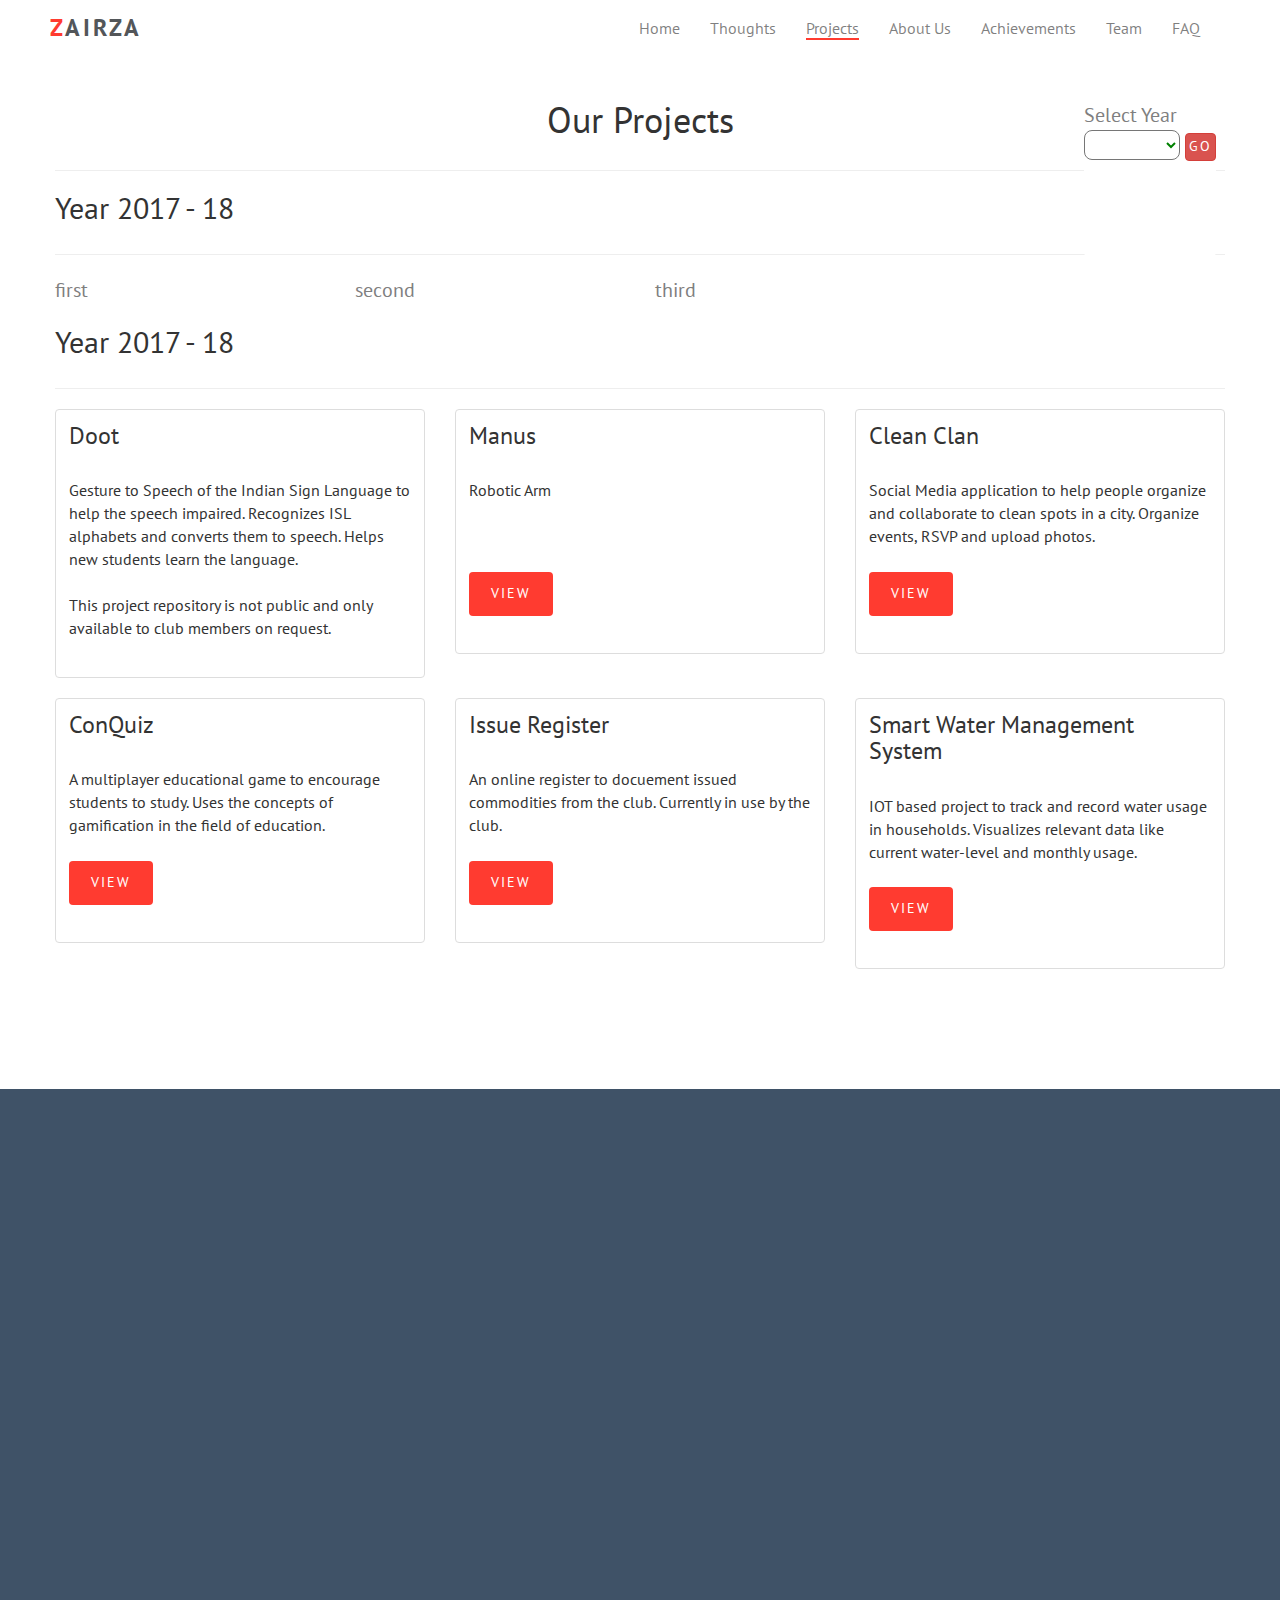
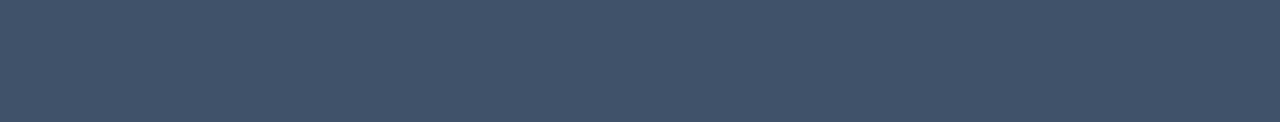
<file: projects.html>
<!DOCTYPE html>
<html class="no-js">

<head>
	<meta charset="utf-8">
	<meta http-equiv="X-UA-Compatible" content="IE=edge">
	<title>Zairza | Achievements</title>
	<meta name="viewport" content="width=device-width, initial-scale=1">
	<meta name="description" content="Free HTML5 Template by FREEHTML5.CO" />
	<meta name="keywords" content="free html5, free template, free bootstrap, html5, css3, mobile first, responsive" />
	<meta name="author" content="FREEHTML5.CO" />
	<meta property="og:title" content="" />
	<meta property="og:image" content="" />
	<meta property="og:url" content="" />
	<meta property="og:site_name" content="" />
	<meta property="og:description" content="" />
	<meta name="twitter:title" content="" />
	<meta name="twitter:image" content="" />
	<meta name="twitter:url" content="" />
	<meta name="twitter:card" content="" />
	<link rel="shortcut icon" href="favicon.ico">
	<link href='https://fonts.googleapis.com/css?family=PT+Sans:400,700,400italic,700italic' rel='stylesheet' type='text/css'>
	<link rel="stylesheet" href="css/animate.css">
	<link rel="stylesheet" href="css/icomoon.css">
	<link rel="stylesheet" href="css/simple-line-icons.css">
	<link rel="stylesheet" href="css/bootstrap.css">
	<link rel="stylesheet" href="css/owl.carousel.min.css">
	<link rel="stylesheet" href="css/owl.theme.default.min.css">
	<link rel="stylesheet" href="css/style.css">
	<script src="js/modernizr-2.6.2.min.js"></script>
</head>

<body>
	<header role="banner" id="fh5co-header">
		<div class="fluid-container">
			<nav class="navbar navbar-default">
				<div class="navbar-header">
					<a href="#" class="js-fh5co-nav-toggle fh5co-nav-toggle" data-toggle="collapse" data-target="#navbar" aria-expanded="false" aria-controls="navbar"><i></i></a>
					<a class="navbar-brand" href="index.html"><span>Z</span>airza</a>
				</div>
				<div id="navbar" class="navbar-collapse collapse">
					<ul class="nav navbar-nav navbar-right">
                            <li><a href="index.html" data-nav-section="home"><span>Home</span></a></li>
							<li><a href="./index.html#fh5co-testimony" data-nav-section="testimony"><span>Thoughts</span></a></li>
							<li class="active"><a href="./index.html#fh5co-services" data-nav-section="services"><span>Projects</span></a></li>
							<li><a href="./index.html#fh5co-explore" data-nav-section="explore"><span>About Us</span></a></li>
							<li><a href="./index.html#fh5co-achievements" data-nav-section="achievements"><span>Achievements</span></a></li>
							<li><a href="./index.html#fh5co-team" data-nav-section="team"><span>Team</span></a></li>
							<li><a href="./index.html#fh5co-faq" data-nav-section="faq"><span>FAQ</span></a></li>
					</ul>
				</div>
			</nav>
		</div>
    </header>
    <div id="fh5co-explore" style="position:absolute;right:5%;background-color:white;border-radius:10px;" >
        <span>Select Year <br></span>
        <select name="selectYr" style="color:green;background-color:white;border-radius: 8px;" id="year">
            <option value="" >
                &nbsp;&nbsp;  &nbsp;&nbsp; 
            </option>
            <option value="__2018" onselect="showProjectsYear(2018)">
                &nbsp;&nbsp; 2018 &nbsp;&nbsp; 
            </option>
            <option value="__2017" onselect="showProjectsYear(2017)">
                &nbsp;&nbsp; 2017 &nbsp;&nbsp;
            </option>
        </select>
        <button class="btn btn-danger" style="padding:3px;" onclick="showProjectsYear();" >Go</button>
    </div>


	<section id="fh5co-explore" data-section="achievements">
		<div class="container">
			<div class="row">
				<h1 style="text-align:center;" >Our Projects</h1><hr>
				<!-- start from here while editing the achievements -->
				<div id="__projects_2018">
                    <h2>Year 2017 - 18</h2><hr>
                    <div class="row">
                        <div class="col-md-3">
                            first
                        </div>
                        <div class="col-md-3">
                            second
                        </div>
                        <div class="col-md-3">
                            third
                        </div>
                    </div>
                </div>
                <!-- end -->
                <!-- start from here -->
                <div id="__projects_2017" style="margin-top:20px;">
                    <h2>Year 2017 - 18</h2><hr>
                            <div class="row">
                                <div class="col-sm-6 col-md-4">
                                    <div class="thumbnail">
                                        <!-- <img src="..." alt="..."> -->
                                        <div class="caption">
                                            <h3>Doot</h3>
                                            <p>Gesture to Speech of the Indian Sign Language to help the speech impaired. Recognizes ISL alphabets and converts them to speech. Helps new students learn the language.</p>
                                            <p>This project repository is not public and only available to club members on request.</p>
                                        </div>
                                    </div>
                                </div>
                                <div class="col-sm-6 col-md-4">
                                    <div class="thumbnail">
                                        <!-- <img src="..." alt="..."> -->
                                        <div class="caption">
                                            <h3>Manus</h3>
                                            <p>Robotic Arm
                                                <br>
                                                <br>
                                                <br>
                                            </p>
                                            <p><a target="_blank" href="https://github.com/KSanjayReddy/MANUS" class="btn btn-primary" role="button">View</a></p>
                                        </div>
                                    </div>
                                </div>
                                <div class="col-sm-6 col-md-4">
                                    <div class="thumbnail">
                                        <!-- <img src="..." alt="..."> -->
                                        <div class="caption">
                                            <h3>Clean Clan</h3>
                                            <p>Social Media application to help people organize and collaborate to clean spots in a city. Organize events, RSVP and upload photos.</p>
                                            <p><a target="_blank" href="https://github.com/saisankargochhayat/Clean_Clan" class="btn btn-primary" role="button">View</a></p>
                                        </div>
                                    </div>
                                </div>
                            </div>
                            <div class="row">
                                <div class="col-sm-6 col-md-4">
                                    <div class="thumbnail">
                                        <!-- <img src="..." alt="..."> -->
                                        <div class="caption">
                                            <h3>ConQuiz</h3>
                                            <p>A multiplayer educational game to encourage students to study. Uses the concepts of gamification in the field of education.</p>
                                            <p><a target="_blank" href="https://github.com/saisankargochhayat/codencounter" class="btn btn-primary" role="button">View</a></p>
                                        </div>
                                    </div>
                                </div>
                                <div class="col-sm-6 col-md-4">
                                    <div class="thumbnail">
                                        <!-- <img src="..." alt="..."> -->
                                        <div class="caption">
                                            <h3>Issue Register</h3>
                                            <p>An online register to docuement issued commodities from the club. Currently in use by the club.</p>
                                            <p><a target="_blank" href="https://github.com/zairza-cetb/zairza-issue-register" class="btn btn-primary" role="button">View</a></p>
                                        </div>
                                    </div>
                                </div>
                                <div class="col-sm-6 col-md-4">
                                    <div class="thumbnail">
                                        <!-- <img src="..." alt="..."> -->
                                        <div class="caption">
                                            <h3>Smart Water Management System</h3>
                                            <p>IOT based project to track and record water usage in households. Visualizes relevant data like current water-level and monthly usage.</p>
                                            <p><a target="_blank" href="https://github.com/KSanjayReddy/Smart-Water-Management-System" class="btn btn-primary" role="button">View</a></p>
                                        </div>
                                    </div>
                                </div>
                </div>
                <!-- end -->
			</div>
			
		</div>
	</section>
	<div id="fh5co-footer" role="contentinfo">
			<div class="container">
				<div class="row">
					<div class="col-md-3 to-animate">
						<h3 class="section-title">About Us</h3>
						<p>Technical Society of CET, Bhubaneswar.</p>
						<p>
							Wonder. Think. Create.
						</p>
						<p>Designed by <a href="#" target="_blank">Zairza Web Team</a></p>
						<p class="copy-right">&copy; 2017 Zairza
							<br>All Rights Reserved
						</p>
					</div>
	
					<div class="col-md-3 to-animate">
						<h3 class="section-title">Our Address</h3>
						<ul class="contact-info">
							<li><i class="icon-map-marker"></i>Kalinga Nagar, Ghatikia, Bhubaneswar, Odisha</li>
							<li><i class="icon-phone"></i>+917809296286<br>Rishav Agarwal (Convenor)</li>
							<li><i class="icon-envelope"></i><a href="#">cet.sac.zairza@gmail.com</a></li>
							<li><i class="icon-globe2"></i><a href="#">zairza.in</a></li>
						</ul>
					</div>
					<div class="col-md-3 to-animate">
						<h3 class="section-title">Connect with Us</h3>
						<ul class="social-media">
							<li><a href="https://www.facebook.com/zairza.cetb/" class="facebook"><i class="icon-facebook"></i></a></li>
							<li><a href="https://github.com/zairza-cetb" class="github"><i class="icon-github-alt"></i></a></li>
						</ul>
					</div>
					<div class="col-md-3 to-animate">
						<h3 class="section-title">Like us on Facebook</h3>
						<iframe name="f8a373304f5d04" width="300px" height="350px" frameborder="0" allowtransparency="true" allowfullscreen="true" scrolling="no" title="fb:page Facebook Social Plugin" src="https://www.facebook.com/v2.3/plugins/page.php?adapt_container_width=true&amp;app_id=&amp;channel=http%3A%2F%2Fstaticxx.facebook.com%2Fconnect%2Fxd_arbiter%2Fr%2FZ2duorNoYeF.js%3Fversion%3D42%23cb%3Df2336d46cede1ac%26domain%3Dzairza.in%26origin%3Dhttp%253A%252F%252Fzairza.in%252Ff3d981ea775bd5c%26relation%3Dparent.parent&amp;container_width=263&amp;height=350&amp;hide_cover=false&amp;href=https%3A%2F%2Fwww.facebook.com%2Fzairza.cetb&amp;locale=en_GB&amp;sdk=joey&amp;show_facepile=true&amp;show_posts=true&amp;small_header=true&amp;width=300" style="border: none; visibility: visible; height: 350px;" class=""></iframe>
					</div>
					<!-- <div class="col-md-4 to-animate">
						<form class="contact-form">
							<div class="form-group">
								<label for="name" class="sr-only">Name</label>
								<input type="name" class="form-control" id="name" placeholder="Name">
							</div>
							<div class="form-group">
								<label for="email" class="sr-only">Email</label>
								<input type="email" class="form-control" id="email" placeholder="Email">
							</div>
							<div class="form-group">
								<label for="message" class="sr-only">Message</label>
								<textarea class="form-control" id="message" rows="7" placeholder="Message"></textarea>
							</div>
							<div class="form-group">
								<input type="submit" id="btn-submit" class="btn btn-send-message btn-md" href="cet.sac.zairza@gmail.com">
							</div>
						</form>
					</div> -->
				</div>
			</div>
		</div>

	<script src="js/jquery.min.js"></script>

	<script src="js/jquery.easing.1.3.js"></script>

	<script src="js/bootstrap.min.js"></script>

	<script src="js/jquery.waypoints.min.js"></script>

	<script src="js/jquery.stellar.min.js"></script>

	<script src="js/owl.carousel.min.js"></script>

	<!-- <script src="js/main.js"></script> -->

</body>

</html>
    <script>
function showProjectsYear(opt) {
    
    let present = document.getElementById('year').value;
    console.warn('opt was '+present)
    $(document).ready(() => {
        
        if(present==='__2018'){
            $('#'+"__projects_2018").show(1000);
            $('#'+"__projects_2017").hide(500);
        } else if(present=='__2017'){
            $('#'+"__projects_2017").show(1000);
            $('#'+"__projects_2018").hide(500);
        }
    })
}
</script>
</file>
<file: css/icomoon.css>
@font-face {
	font-family: 'icomoon';
	src:url('../fonts/icomoon/icomoon.eot?qtatmt');
	src:url('../fonts/icomoon/icomoon.eot?qtatmt#iefix') format('embedded-opentype'),
		url('../fonts/icomoon/icomoon.ttf?qtatmt') format('truetype'),
		url('../fonts/icomoon/icomoon.woff?qtatmt') format('woff'),
		url('../fonts/icomoon/icomoon.svg?qtatmt#icomoon') format('svg');
	font-weight: normal;
	font-style: normal;
}

[class^="icon-"], [class*=" icon-"] {
	font-family: 'icomoon';
	speak: none;
	font-style: normal;
	font-weight: normal;
	font-variant: normal;
	text-transform: none;
	line-height: 1;

	/* Better Font Rendering =========== */
	-webkit-font-smoothing: antialiased;
	-moz-osx-font-smoothing: grayscale;
}

.icon-glass:before {
	content: "\f000";
}
.icon-music:before {
	content: "\f001";
}
.icon-search2:before {
	content: "\f002";
}
.icon-envelope-o:before {
	content: "\f003";
}
.icon-heart:before {
	content: "\f004";
}
.icon-star:before {
	content: "\f005";
}
.icon-star-o:before {
	content: "\f006";
}
.icon-user:before {
	content: "\f007";
}
.icon-film:before {
	content: "\f008";
}
.icon-th-large:before {
	content: "\f009";
}
.icon-th:before {
	content: "\f00a";
}
.icon-th-list:before {
	content: "\f00b";
}
.icon-check:before {
	content: "\f00c";
}
.icon-close:before {
	content: "\f00d";
}
.icon-remove:before {
	content: "\f00d";
}
.icon-times:before {
	content: "\f00d";
}
.icon-search-plus:before {
	content: "\f00e";
}
.icon-search-minus:before {
	content: "\f010";
}
.icon-power-off:before {
	content: "\f011";
}
.icon-signal:before {
	content: "\f012";
}
.icon-cog:before {
	content: "\f013";
}
.icon-gear:before {
	content: "\f013";
}
.icon-trash-o:before {
	content: "\f014";
}
.icon-home:before {
	content: "\f015";
}
.icon-file-o:before {
	content: "\f016";
}
.icon-clock-o:before {
	content: "\f017";
}
.icon-road:before {
	content: "\f018";
}
.icon-download:before {
	content: "\f019";
}
.icon-arrow-circle-o-down:before {
	content: "\f01a";
}
.icon-arrow-circle-o-up:before {
	content: "\f01b";
}
.icon-inbox:before {
	content: "\f01c";
}
.icon-play-circle-o:before {
	content: "\f01d";
}
.icon-repeat2:before {
	content: "\f01e";
}
.icon-rotate-right:before {
	content: "\f01e";
}
.icon-refresh:before {
	content: "\f021";
}
.icon-list-alt:before {
	content: "\f022";
}
.icon-lock:before {
	content: "\f023";
}
.icon-flag:before {
	content: "\f024";
}
.icon-headphones:before {
	content: "\f025";
}
.icon-volume-off:before {
	content: "\f026";
}
.icon-volume-down:before {
	content: "\f027";
}
.icon-volume-up:before {
	content: "\f028";
}
.icon-qrcode:before {
	content: "\f029";
}
.icon-barcode:before {
	content: "\f02a";
}
.icon-tag:before {
	content: "\f02b";
}
.icon-tags:before {
	content: "\f02c";
}
.icon-book:before {
	content: "\f02d";
}
.icon-bookmark:before {
	content: "\f02e";
}
.icon-print:before {
	content: "\f02f";
}
.icon-camera:before {
	content: "\f030";
}
.icon-font:before {
	content: "\f031";
}
.icon-bold:before {
	content: "\f032";
}
.icon-italic:before {
	content: "\f033";
}
.icon-text-height:before {
	content: "\f034";
}
.icon-text-width:before {
	content: "\f035";
}
.icon-align-left:before {
	content: "\f036";
}
.icon-align-center2:before {
	content: "\f037";
}
.icon-align-right:before {
	content: "\f038";
}
.icon-align-justify2:before {
	content: "\f039";
}
.icon-list:before {
	content: "\f03a";
}
.icon-dedent:before {
	content: "\f03b";
}
.icon-outdent:before {
	content: "\f03b";
}
.icon-indent:before {
	content: "\f03c";
}
.icon-video-camera:before {
	content: "\f03d";
}
.icon-image:before {
	content: "\f03e";
}
.icon-photo:before {
	content: "\f03e";
}
.icon-picture-o:before {
	content: "\f03e";
}
.icon-pencil:before {
	content: "\f040";
}
.icon-map-marker:before {
	content: "\f041";
}
.icon-adjust:before {
	content: "\f042";
}
.icon-tint:before {
	content: "\f043";
}
.icon-edit:before {
	content: "\f044";
}
.icon-pencil-square-o:before {
	content: "\f044";
}
.icon-share-square-o:before {
	content: "\f045";
}
.icon-check-square-o:before {
	content: "\f046";
}
.icon-arrows:before {
	content: "\f047";
}
.icon-step-backward:before {
	content: "\f048";
}
.icon-fast-backward:before {
	content: "\f049";
}
.icon-backward:before {
	content: "\f04a";
}
.icon-play2:before {
	content: "\f04b";
}
.icon-pause2:before {
	content: "\f04c";
}
.icon-stop2:before {
	content: "\f04d";
}
.icon-forward:before {
	content: "\f04e";
}
.icon-fast-forward2:before {
	content: "\f050";
}
.icon-step-forward:before {
	content: "\f051";
}
.icon-eject:before {
	content: "\f052";
}
.icon-chevron-left:before {
	content: "\f053";
}
.icon-chevron-right:before {
	content: "\f054";
}
.icon-plus-circle:before {
	content: "\f055";
}
.icon-minus-circle:before {
	content: "\f056";
}
.icon-times-circle:before {
	content: "\f057";
}
.icon-check-circle:before {
	content: "\f058";
}
.icon-question-circle:before {
	content: "\f059";
}
.icon-info-circle:before {
	content: "\f05a";
}
.icon-crosshairs:before {
	content: "\f05b";
}
.icon-times-circle-o:before {
	content: "\f05c";
}
.icon-check-circle-o:before {
	content: "\f05d";
}
.icon-ban2:before {
	content: "\f05e";
}
.icon-arrow-left:before {
	content: "\f060";
}
.icon-arrow-right:before {
	content: "\f061";
}
.icon-arrow-up:before {
	content: "\f062";
}
.icon-arrow-down:before {
	content: "\f063";
}
.icon-mail-forward:before {
	content: "\f064";
}
.icon-share:before {
	content: "\f064";
}
.icon-expand2:before {
	content: "\f065";
}
.icon-compress:before {
	content: "\f066";
}
.icon-plus:before {
	content: "\f067";
}
.icon-minus:before {
	content: "\f068";
}
.icon-asterisk:before {
	content: "\f069";
}
.icon-exclamation-circle:before {
	content: "\f06a";
}
.icon-gift:before {
	content: "\f06b";
}
.icon-leaf:before {
	content: "\f06c";
}
.icon-fire:before {
	content: "\f06d";
}
.icon-eye:before {
	content: "\f06e";
}
.icon-eye-slash:before {
	content: "\f070";
}
.icon-exclamation-triangle:before {
	content: "\f071";
}
.icon-warning:before {
	content: "\f071";
}
.icon-plane:before {
	content: "\f072";
}
.icon-calendar:before {
	content: "\f073";
}
.icon-random:before {
	content: "\f074";
}
.icon-comment:before {
	content: "\f075";
}
.icon-magnet:before {
	content: "\f076";
}
.icon-chevron-up:before {
	content: "\f077";
}
.icon-chevron-down:before {
	content: "\f078";
}
.icon-retweet:before {
	content: "\f079";
}
.icon-shopping-cart:before {
	content: "\f07a";
}
.icon-folder:before {
	content: "\f07b";
}
.icon-folder-open:before {
	content: "\f07c";
}
.icon-arrows-v:before {
	content: "\f07d";
}
.icon-arrows-h:before {
	content: "\f07e";
}
.icon-bar-chart:before {
	content: "\f080";
}
.icon-bar-chart-o:before {
	content: "\f080";
}
.icon-twitter-square:before {
	content: "\f081";
}
.icon-facebook-square:before {
	content: "\f082";
}
.icon-camera-retro:before {
	content: "\f083";
}
.icon-key:before {
	content: "\f084";
}
.icon-cogs:before {
	content: "\f085";
}
.icon-gears:before {
	content: "\f085";
}
.icon-comments:before {
	content: "\f086";
}
.icon-thumbs-o-up:before {
	content: "\f087";
}
.icon-thumbs-o-down:before {
	content: "\f088";
}
.icon-star-half:before {
	content: "\f089";
}
.icon-heart-o:before {
	content: "\f08a";
}
.icon-sign-out:before {
	content: "\f08b";
}
.icon-linkedin-square:before {
	content: "\f08c";
}
.icon-thumb-tack:before {
	content: "\f08d";
}
.icon-external-link:before {
	content: "\f08e";
}
.icon-sign-in:before {
	content: "\f090";
}
.icon-trophy:before {
	content: "\f091";
}
.icon-github-square:before {
	content: "\f092";
}
.icon-upload:before {
	content: "\f093";
}
.icon-lemon-o:before {
	content: "\f094";
}
.icon-phone:before {
	content: "\f095";
}
.icon-square-o:before {
	content: "\f096";
}
.icon-bookmark-o:before {
	content: "\f097";
}
.icon-phone-square:before {
	content: "\f098";
}
.icon-twitter:before {
	content: "\f099";
}
.icon-facebook:before {
	content: "\f09a";
}
.icon-facebook-f:before {
	content: "\f09a";
}
.icon-github:before {
	content: "\f09b";
}
.icon-unlock2:before {
	content: "\f09c";
}
.icon-credit-card:before {
	content: "\f09d";
}
.icon-feed:before {
	content: "\f09e";
}
.icon-rss:before {
	content: "\f09e";
}
.icon-hdd-o:before {
	content: "\f0a0";
}
.icon-bullhorn:before {
	content: "\f0a1";
}
.icon-bell-o:before {
	content: "\f0a2";
}
.icon-certificate:before {
	content: "\f0a3";
}
.icon-hand-o-right:before {
	content: "\f0a4";
}
.icon-hand-o-left:before {
	content: "\f0a5";
}
.icon-hand-o-up:before {
	content: "\f0a6";
}
.icon-hand-o-down:before {
	content: "\f0a7";
}
.icon-arrow-circle-left:before {
	content: "\f0a8";
}
.icon-arrow-circle-right:before {
	content: "\f0a9";
}
.icon-arrow-circle-up:before {
	content: "\f0aa";
}
.icon-arrow-circle-down:before {
	content: "\f0ab";
}
.icon-globe:before {
	content: "\f0ac";
}
.icon-wrench:before {
	content: "\f0ad";
}
.icon-tasks:before {
	content: "\f0ae";
}
.icon-filter:before {
	content: "\f0b0";
}
.icon-briefcase:before {
	content: "\f0b1";
}
.icon-arrows-alt:before {
	content: "\f0b2";
}
.icon-group:before {
	content: "\f0c0";
}
.icon-users:before {
	content: "\f0c0";
}
.icon-chain:before {
	content: "\f0c1";
}
.icon-link:before {
	content: "\f0c1";
}
.icon-cloud:before {
	content: "\f0c2";
}
.icon-flask:before {
	content: "\f0c3";
}
.icon-cut:before {
	content: "\f0c4";
}
.icon-scissors:before {
	content: "\f0c4";
}
.icon-copy:before {
	content: "\f0c5";
}
.icon-files-o:before {
	content: "\f0c5";
}
.icon-paperclip:before {
	content: "\f0c6";
}
.icon-floppy-o:before {
	content: "\f0c7";
}
.icon-save:before {
	content: "\f0c7";
}
.icon-square:before {
	content: "\f0c8";
}
.icon-bars:before {
	content: "\f0c9";
}
.icon-navicon:before {
	content: "\f0c9";
}
.icon-reorder:before {
	content: "\f0c9";
}
.icon-list-ul:before {
	content: "\f0ca";
}
.icon-list-ol:before {
	content: "\f0cb";
}
.icon-strikethrough:before {
	content: "\f0cc";
}
.icon-underline:before {
	content: "\f0cd";
}
.icon-table:before {
	content: "\f0ce";
}
.icon-magic:before {
	content: "\f0d0";
}
.icon-truck:before {
	content: "\f0d1";
}
.icon-pinterest:before {
	content: "\f0d2";
}
.icon-pinterest-square:before {
	content: "\f0d3";
}
.icon-google-plus-square:before {
	content: "\f0d4";
}
.icon-google-plus:before {
	content: "\f0d5";
}
.icon-money:before {
	content: "\f0d6";
}
.icon-caret-down:before {
	content: "\f0d7";
}
.icon-caret-up:before {
	content: "\f0d8";
}
.icon-caret-left:before {
	content: "\f0d9";
}
.icon-caret-right:before {
	content: "\f0da";
}
.icon-columns2:before {
	content: "\f0db";
}
.icon-sort:before {
	content: "\f0dc";
}
.icon-unsorted:before {
	content: "\f0dc";
}
.icon-sort-desc:before {
	content: "\f0dd";
}
.icon-sort-down:before {
	content: "\f0dd";
}
.icon-sort-asc:before {
	content: "\f0de";
}
.icon-sort-up:before {
	content: "\f0de";
}
.icon-envelope:before {
	content: "\f0e0";
}
.icon-linkedin:before {
	content: "\f0e1";
}
.icon-rotate-left:before {
	content: "\f0e2";
}
.icon-undo:before {
	content: "\f0e2";
}
.icon-gavel:before {
	content: "\f0e3";
}
.icon-legal:before {
	content: "\f0e3";
}
.icon-dashboard:before {
	content: "\f0e4";
}
.icon-tachometer:before {
	content: "\f0e4";
}
.icon-comment-o:before {
	content: "\f0e5";
}
.icon-comments-o:before {
	content: "\f0e6";
}
.icon-bolt:before {
	content: "\f0e7";
}
.icon-flash:before {
	content: "\f0e7";
}
.icon-sitemap:before {
	content: "\f0e8";
}
.icon-umbrella2:before {
	content: "\f0e9";
}
.icon-clipboard:before {
	content: "\f0ea";
}
.icon-paste:before {
	content: "\f0ea";
}
.icon-lightbulb-o:before {
	content: "\f0eb";
}
.icon-exchange:before {
	content: "\f0ec";
}
.icon-cloud-download2:before {
	content: "\f0ed";
}
.icon-cloud-upload2:before {
	content: "\f0ee";
}
.icon-user-md:before {
	content: "\f0f0";
}
.icon-stethoscope:before {
	content: "\f0f1";
}
.icon-suitcase:before {
	content: "\f0f2";
}
.icon-bell:before {
	content: "\f0f3";
}
.icon-coffee:before {
	content: "\f0f4";
}
.icon-cutlery:before {
	content: "\f0f5";
}
.icon-file-text-o:before {
	content: "\f0f6";
}
.icon-building-o:before {
	content: "\f0f7";
}
.icon-hospital-o:before {
	content: "\f0f8";
}
.icon-ambulance:before {
	content: "\f0f9";
}
.icon-medkit:before {
	content: "\f0fa";
}
.icon-fighter-jet:before {
	content: "\f0fb";
}
.icon-beer:before {
	content: "\f0fc";
}
.icon-h-square:before {
	content: "\f0fd";
}
.icon-plus-square:before {
	content: "\f0fe";
}
.icon-angle-double-left:before {
	content: "\f100";
}
.icon-angle-double-right:before {
	content: "\f101";
}
.icon-angle-double-up:before {
	content: "\f102";
}
.icon-angle-double-down:before {
	content: "\f103";
}
.icon-angle-left:before {
	content: "\f104";
}
.icon-angle-right:before {
	content: "\f105";
}
.icon-angle-up:before {
	content: "\f106";
}
.icon-angle-down:before {
	content: "\f107";
}
.icon-desktop:before {
	content: "\f108";
}
.icon-laptop:before {
	content: "\f109";
}
.icon-tablet:before {
	content: "\f10a";
}
.icon-mobile:before {
	content: "\f10b";
}
.icon-mobile-phone:before {
	content: "\f10b";
}
.icon-circle-o:before {
	content: "\f10c";
}
.icon-quote-left:before {
	content: "\f10d";
}
.icon-quote-right:before {
	content: "\f10e";
}
.icon-spinner:before {
	content: "\f110";
}
.icon-circle:before {
	content: "\f111";
}
.icon-mail-reply:before {
	content: "\f112";
}
.icon-reply:before {
	content: "\f112";
}
.icon-github-alt:before {
	content: "\f113";
}
.icon-folder-o:before {
	content: "\f114";
}
.icon-folder-open-o:before {
	content: "\f115";
}
.icon-smile-o:before {
	content: "\f118";
}
.icon-frown-o:before {
	content: "\f119";
}
.icon-meh-o:before {
	content: "\f11a";
}
.icon-gamepad:before {
	content: "\f11b";
}
.icon-keyboard-o:before {
	content: "\f11c";
}
.icon-flag-o:before {
	content: "\f11d";
}
.icon-flag-checkered:before {
	content: "\f11e";
}
.icon-terminal:before {
	content: "\f120";
}
.icon-code:before {
	content: "\f121";
}
.icon-mail-reply-all:before {
	content: "\f122";
}
.icon-reply-all:before {
	content: "\f122";
}
.icon-star-half-empty:before {
	content: "\f123";
}
.icon-star-half-full:before {
	content: "\f123";
}
.icon-star-half-o:before {
	content: "\f123";
}
.icon-location-arrow:before {
	content: "\f124";
}
.icon-crop:before {
	content: "\f125";
}
.icon-code-fork:before {
	content: "\f126";
}
.icon-chain-broken:before {
	content: "\f127";
}
.icon-unlink:before {
	content: "\f127";
}
.icon-question:before {
	content: "\f128";
}
.icon-info:before {
	content: "\f129";
}
.icon-exclamation:before {
	content: "\f12a";
}
.icon-superscript:before {
	content: "\f12b";
}
.icon-subscript:before {
	content: "\f12c";
}
.icon-eraser:before {
	content: "\f12d";
}
.icon-puzzle-piece:before {
	content: "\f12e";
}
.icon-microphone2:before {
	content: "\f130";
}
.icon-microphone-slash:before {
	content: "\f131";
}
.icon-shield:before {
	content: "\f132";
}
.icon-calendar-o:before {
	content: "\f133";
}
.icon-fire-extinguisher:before {
	content: "\f134";
}
.icon-rocket:before {
	content: "\f135";
}
.icon-maxcdn:before {
	content: "\f136";
}
.icon-chevron-circle-left:before {
	content: "\f137";
}
.icon-chevron-circle-right:before {
	content: "\f138";
}
.icon-chevron-circle-up:before {
	content: "\f139";
}
.icon-chevron-circle-down:before {
	content: "\f13a";
}
.icon-html5:before {
	content: "\f13b";
}
.icon-css3:before {
	content: "\f13c";
}
.icon-anchor2:before {
	content: "\f13d";
}
.icon-unlock-alt:before {
	content: "\f13e";
}
.icon-bullseye:before {
	content: "\f140";
}
.icon-ellipsis-h:before {
	content: "\f141";
}
.icon-ellipsis-v:before {
	content: "\f142";
}
.icon-rss-square:before {
	content: "\f143";
}
.icon-play-circle:before {
	content: "\f144";
}
.icon-ticket:before {
	content: "\f145";
}
.icon-minus-square:before {
	content: "\f146";
}
.icon-minus-square-o:before {
	content: "\f147";
}
.icon-level-up:before {
	content: "\f148";
}
.icon-level-down:before {
	content: "\f149";
}
.icon-check-square:before {
	content: "\f14a";
}
.icon-pencil-square:before {
	content: "\f14b";
}
.icon-external-link-square:before {
	content: "\f14c";
}
.icon-share-square:before {
	content: "\f14d";
}
.icon-compass:before {
	content: "\f14e";
}
.icon-caret-square-o-down:before {
	content: "\f150";
}
.icon-toggle-down:before {
	content: "\f150";
}
.icon-caret-square-o-up:before {
	content: "\f151";
}
.icon-toggle-up:before {
	content: "\f151";
}
.icon-caret-square-o-right:before {
	content: "\f152";
}
.icon-toggle-right:before {
	content: "\f152";
}
.icon-eur:before {
	content: "\f153";
}
.icon-euro:before {
	content: "\f153";
}
.icon-gbp:before {
	content: "\f154";
}
.icon-dollar:before {
	content: "\f155";
}
.icon-usd:before {
	content: "\f155";
}
.icon-inr:before {
	content: "\f156";
}
.icon-rupee:before {
	content: "\f156";
}
.icon-cny:before {
	content: "\f157";
}
.icon-jpy:before {
	content: "\f157";
}
.icon-rmb:before {
	content: "\f157";
}
.icon-yen:before {
	content: "\f157";
}
.icon-rouble:before {
	content: "\f158";
}
.icon-rub:before {
	content: "\f158";
}
.icon-ruble:before {
	content: "\f158";
}
.icon-krw:before {
	content: "\f159";
}
.icon-won:before {
	content: "\f159";
}
.icon-bitcoin:before {
	content: "\f15a";
}
.icon-btc:before {
	content: "\f15a";
}
.icon-file2:before {
	content: "\f15b";
}
.icon-file-text:before {
	content: "\f15c";
}
.icon-sort-alpha-asc:before {
	content: "\f15d";
}
.icon-sort-alpha-desc:before {
	content: "\f15e";
}
.icon-sort-amount-asc:before {
	content: "\f160";
}
.icon-sort-amount-desc:before {
	content: "\f161";
}
.icon-sort-numeric-asc:before {
	content: "\f162";
}
.icon-sort-numeric-desc:before {
	content: "\f163";
}
.icon-thumbs-up:before {
	content: "\f164";
}
.icon-thumbs-down:before {
	content: "\f165";
}
.icon-youtube-square:before {
	content: "\f166";
}
.icon-youtube:before {
	content: "\f167";
}
.icon-xing:before {
	content: "\f168";
}
.icon-xing-square:before {
	content: "\f169";
}
.icon-youtube-play:before {
	content: "\f16a";
}
.icon-dropbox:before {
	content: "\f16b";
}
.icon-stack-overflow:before {
	content: "\f16c";
}
.icon-instagram:before {
	content: "\f16d";
}
.icon-flickr:before {
	content: "\f16e";
}
.icon-adn:before {
	content: "\f170";
}
.icon-bitbucket:before {
	content: "\f171";
}
.icon-bitbucket-square:before {
	content: "\f172";
}
.icon-tumblr:before {
	content: "\f173";
}
.icon-tumblr-square:before {
	content: "\f174";
}
.icon-long-arrow-down:before {
	content: "\f175";
}
.icon-long-arrow-up:before {
	content: "\f176";
}
.icon-long-arrow-left:before {
	content: "\f177";
}
.icon-long-arrow-right:before {
	content: "\f178";
}
.icon-apple:before {
	content: "\f179";
}
.icon-windows:before {
	content: "\f17a";
}
.icon-android:before {
	content: "\f17b";
}
.icon-linux:before {
	content: "\f17c";
}
.icon-dribbble:before {
	content: "\f17d";
}
.icon-skype:before {
	content: "\f17e";
}
.icon-foursquare:before {
	content: "\f180";
}
.icon-trello:before {
	content: "\f181";
}
.icon-female:before {
	content: "\f182";
}
.icon-male:before {
	content: "\f183";
}
.icon-gittip:before {
	content: "\f184";
}
.icon-gratipay:before {
	content: "\f184";
}
.icon-sun-o:before {
	content: "\f185";
}
.icon-moon-o:before {
	content: "\f186";
}
.icon-archive:before {
	content: "\f187";
}
.icon-bug:before {
	content: "\f188";
}
.icon-vk:before {
	content: "\f189";
}
.icon-weibo:before {
	content: "\f18a";
}
.icon-renren:before {
	content: "\f18b";
}
.icon-pagelines:before {
	content: "\f18c";
}
.icon-stack-exchange:before {
	content: "\f18d";
}
.icon-arrow-circle-o-right:before {
	content: "\f18e";
}
.icon-arrow-circle-o-left:before {
	content: "\f190";
}
.icon-caret-square-o-left:before {
	content: "\f191";
}
.icon-toggle-left:before {
	content: "\f191";
}
.icon-dot-circle-o:before {
	content: "\f192";
}
.icon-wheelchair:before {
	content: "\f193";
}
.icon-vimeo-square:before {
	content: "\f194";
}
.icon-try:before {
	content: "\f195";
}
.icon-turkish-lira:before {
	content: "\f195";
}
.icon-plus-square-o:before {
	content: "\f196";
}
.icon-space-shuttle:before {
	content: "\f197";
}
.icon-slack:before {
	content: "\f198";
}
.icon-envelope-square:before {
	content: "\f199";
}
.icon-wordpress:before {
	content: "\f19a";
}
.icon-openid:before {
	content: "\f19b";
}
.icon-bank:before {
	content: "\f19c";
}
.icon-institution:before {
	content: "\f19c";
}
.icon-university:before {
	content: "\f19c";
}
.icon-graduation-cap:before {
	content: "\f19d";
}
.icon-mortar-board:before {
	content: "\f19d";
}
.icon-yahoo:before {
	content: "\f19e";
}
.icon-google:before {
	content: "\f1a0";
}
.icon-reddit:before {
	content: "\f1a1";
}
.icon-reddit-square:before {
	content: "\f1a2";
}
.icon-stumbleupon-circle:before {
	content: "\f1a3";
}
.icon-stumbleupon:before {
	content: "\f1a4";
}
.icon-delicious:before {
	content: "\f1a5";
}
.icon-digg:before {
	content: "\f1a6";
}
.icon-pied-piper:before {
	content: "\f1a7";
}
.icon-pied-piper-alt:before {
	content: "\f1a8";
}
.icon-drupal:before {
	content: "\f1a9";
}
.icon-joomla:before {
	content: "\f1aa";
}
.icon-language:before {
	content: "\f1ab";
}
.icon-fax:before {
	content: "\f1ac";
}
.icon-building:before {
	content: "\f1ad";
}
.icon-child:before {
	content: "\f1ae";
}
.icon-paw:before {
	content: "\f1b0";
}
.icon-spoon:before {
	content: "\f1b1";
}
.icon-cube:before {
	content: "\f1b2";
}
.icon-cubes:before {
	content: "\f1b3";
}
.icon-behance:before {
	content: "\f1b4";
}
.icon-behance-square:before {
	content: "\f1b5";
}
.icon-steam:before {
	content: "\f1b6";
}
.icon-steam-square:before {
	content: "\f1b7";
}
.icon-recycle:before {
	content: "\f1b8";
}
.icon-automobile:before {
	content: "\f1b9";
}
.icon-car:before {
	content: "\f1b9";
}
.icon-cab:before {
	content: "\f1ba";
}
.icon-taxi:before {
	content: "\f1ba";
}
.icon-tree:before {
	content: "\f1bb";
}
.icon-spotify:before {
	content: "\f1bc";
}
.icon-deviantart:before {
	content: "\f1bd";
}
.icon-soundcloud:before {
	content: "\f1be";
}
.icon-database:before {
	content: "\f1c0";
}
.icon-file-pdf-o:before {
	content: "\f1c1";
}
.icon-file-word-o:before {
	content: "\f1c2";
}
.icon-file-excel-o:before {
	content: "\f1c3";
}
.icon-file-powerpoint-o:before {
	content: "\f1c4";
}
.icon-file-image-o:before {
	content: "\f1c5";
}
.icon-file-photo-o:before {
	content: "\f1c5";
}
.icon-file-picture-o:before {
	content: "\f1c5";
}
.icon-file-archive-o:before {
	content: "\f1c6";
}
.icon-file-zip-o:before {
	content: "\f1c6";
}
.icon-file-audio-o:before {
	content: "\f1c7";
}
.icon-file-sound-o:before {
	content: "\f1c7";
}
.icon-file-movie-o:before {
	content: "\f1c8";
}
.icon-file-video-o:before {
	content: "\f1c8";
}
.icon-file-code-o:before {
	content: "\f1c9";
}
.icon-vine:before {
	content: "\f1ca";
}
.icon-codepen:before {
	content: "\f1cb";
}
.icon-jsfiddle:before {
	content: "\f1cc";
}
.icon-life-bouy:before {
	content: "\f1cd";
}
.icon-life-buoy:before {
	content: "\f1cd";
}
.icon-life-ring:before {
	content: "\f1cd";
}
.icon-life-saver:before {
	content: "\f1cd";
}
.icon-support:before {
	content: "\f1cd";
}
.icon-circle-o-notch:before {
	content: "\f1ce";
}
.icon-ra:before {
	content: "\f1d0";
}
.icon-rebel:before {
	content: "\f1d0";
}
.icon-empire:before {
	content: "\f1d1";
}
.icon-ge:before {
	content: "\f1d1";
}
.icon-git-square:before {
	content: "\f1d2";
}
.icon-git:before {
	content: "\f1d3";
}
.icon-hacker-news:before {
	content: "\f1d4";
}
.icon-y-combinator-square:before {
	content: "\f1d4";
}
.icon-yc-square:before {
	content: "\f1d4";
}
.icon-tencent-weibo:before {
	content: "\f1d5";
}
.icon-qq:before {
	content: "\f1d6";
}
.icon-wechat:before {
	content: "\f1d7";
}
.icon-weixin:before {
	content: "\f1d7";
}
.icon-paper-plane:before {
	content: "\f1d8";
}
.icon-send:before {
	content: "\f1d8";
}
.icon-paper-plane-o:before {
	content: "\f1d9";
}
.icon-send-o:before {
	content: "\f1d9";
}
.icon-history:before {
	content: "\f1da";
}
.icon-circle-thin:before {
	content: "\f1db";
}
.icon-header:before {
	content: "\f1dc";
}
.icon-paragraph2:before {
	content: "\f1dd";
}
.icon-sliders:before {
	content: "\f1de";
}
.icon-share-alt:before {
	content: "\f1e0";
}
.icon-share-alt-square:before {
	content: "\f1e1";
}
.icon-bomb:before {
	content: "\f1e2";
}
.icon-futbol-o:before {
	content: "\f1e3";
}
.icon-soccer-ball-o:before {
	content: "\f1e3";
}
.icon-tty:before {
	content: "\f1e4";
}
.icon-binoculars:before {
	content: "\f1e5";
}
.icon-plug:before {
	content: "\f1e6";
}
.icon-slideshare:before {
	content: "\f1e7";
}
.icon-twitch:before {
	content: "\f1e8";
}
.icon-yelp:before {
	content: "\f1e9";
}
.icon-newspaper-o:before {
	content: "\f1ea";
}
.icon-wifi:before {
	content: "\f1eb";
}
.icon-calculator:before {
	content: "\f1ec";
}
.icon-paypal:before {
	content: "\f1ed";
}
.icon-google-wallet:before {
	content: "\f1ee";
}
.icon-cc-visa:before {
	content: "\f1f0";
}
.icon-cc-mastercard:before {
	content: "\f1f1";
}
.icon-cc-discover:before {
	content: "\f1f2";
}
.icon-cc-amex:before {
	content: "\f1f3";
}
.icon-cc-paypal:before {
	content: "\f1f4";
}
.icon-cc-stripe:before {
	content: "\f1f5";
}
.icon-bell-slash:before {
	content: "\f1f6";
}
.icon-bell-slash-o:before {
	content: "\f1f7";
}
.icon-trash:before {
	content: "\f1f8";
}
.icon-copyright:before {
	content: "\f1f9";
}
.icon-at:before {
	content: "\f1fa";
}
.icon-eyedropper:before {
	content: "\f1fb";
}
.icon-paint-brush:before {
	content: "\f1fc";
}
.icon-birthday-cake:before {
	content: "\f1fd";
}
.icon-area-chart:before {
	content: "\f1fe";
}
.icon-pie-chart:before {
	content: "\f200";
}
.icon-line-chart:before {
	content: "\f201";
}
.icon-lastfm:before {
	content: "\f202";
}
.icon-lastfm-square:before {
	content: "\f203";
}
.icon-toggle-off:before {
	content: "\f204";
}
.icon-toggle-on:before {
	content: "\f205";
}
.icon-bicycle:before {
	content: "\f206";
}
.icon-bus:before {
	content: "\f207";
}
.icon-ioxhost:before {
	content: "\f208";
}
.icon-angellist:before {
	content: "\f209";
}
.icon-cc:before {
	content: "\f20a";
}
.icon-ils:before {
	content: "\f20b";
}
.icon-shekel:before {
	content: "\f20b";
}
.icon-sheqel:before {
	content: "\f20b";
}
.icon-meanpath:before {
	content: "\f20c";
}
.icon-buysellads:before {
	content: "\f20d";
}
.icon-connectdevelop:before {
	content: "\f20e";
}
.icon-dashcube:before {
	content: "\f210";
}
.icon-forumbee:before {
	content: "\f211";
}
.icon-leanpub:before {
	content: "\f212";
}
.icon-sellsy:before {
	content: "\f213";
}
.icon-shirtsinbulk:before {
	content: "\f214";
}
.icon-simplybuilt:before {
	content: "\f215";
}
.icon-skyatlas:before {
	content: "\f216";
}
.icon-cart-plus:before {
	content: "\f217";
}
.icon-cart-arrow-down:before {
	content: "\f218";
}
.icon-diamond:before {
	content: "\f219";
}
.icon-ship:before {
	content: "\f21a";
}
.icon-user-secret:before {
	content: "\f21b";
}
.icon-motorcycle:before {
	content: "\f21c";
}
.icon-street-view:before {
	content: "\f21d";
}
.icon-heartbeat:before {
	content: "\f21e";
}
.icon-venus:before {
	content: "\f221";
}
.icon-mars:before {
	content: "\f222";
}
.icon-mercury:before {
	content: "\f223";
}
.icon-intersex:before {
	content: "\f224";
}
.icon-transgender:before {
	content: "\f224";
}
.icon-transgender-alt:before {
	content: "\f225";
}
.icon-venus-double:before {
	content: "\f226";
}
.icon-mars-double:before {
	content: "\f227";
}
.icon-venus-mars:before {
	content: "\f228";
}
.icon-mars-stroke:before {
	content: "\f229";
}
.icon-mars-stroke-v:before {
	content: "\f22a";
}
.icon-mars-stroke-h:before {
	content: "\f22b";
}
.icon-neuter:before {
	content: "\f22c";
}
.icon-genderless:before {
	content: "\f22d";
}
.icon-facebook-official:before {
	content: "\f230";
}
.icon-pinterest-p:before {
	content: "\f231";
}
.icon-whatsapp:before {
	content: "\f232";
}
.icon-server2:before {
	content: "\f233";
}
.icon-user-plus:before {
	content: "\f234";
}
.icon-user-times:before {
	content: "\f235";
}
.icon-bed:before {
	content: "\f236";
}
.icon-hotel:before {
	content: "\f236";
}
.icon-viacoin:before {
	content: "\f237";
}
.icon-train:before {
	content: "\f238";
}
.icon-subway:before {
	content: "\f239";
}
.icon-medium:before {
	content: "\f23a";
}
.icon-y-combinator:before {
	content: "\f23b";
}
.icon-yc:before {
	content: "\f23b";
}
.icon-optin-monster:before {
	content: "\f23c";
}
.icon-opencart:before {
	content: "\f23d";
}
.icon-expeditedssl:before {
	content: "\f23e";
}
.icon-battery-4:before {
	content: "\f240";
}
.icon-battery-full:before {
	content: "\f240";
}
.icon-battery-3:before {
	content: "\f241";
}
.icon-battery-three-quarters:before {
	content: "\f241";
}
.icon-battery-2:before {
	content: "\f242";
}
.icon-battery-half:before {
	content: "\f242";
}
.icon-battery-1:before {
	content: "\f243";
}
.icon-battery-quarter:before {
	content: "\f243";
}
.icon-battery-0:before {
	content: "\f244";
}
.icon-battery-empty:before {
	content: "\f244";
}
.icon-mouse-pointer:before {
	content: "\f245";
}
.icon-i-cursor:before {
	content: "\f246";
}
.icon-object-group:before {
	content: "\f247";
}
.icon-object-ungroup:before {
	content: "\f248";
}
.icon-sticky-note:before {
	content: "\f249";
}
.icon-sticky-note-o:before {
	content: "\f24a";
}
.icon-cc-jcb:before {
	content: "\f24b";
}
.icon-cc-diners-club:before {
	content: "\f24c";
}
.icon-clone:before {
	content: "\f24d";
}
.icon-balance-scale:before {
	content: "\f24e";
}
.icon-hourglass-o:before {
	content: "\f250";
}
.icon-hourglass-1:before {
	content: "\f251";
}
.icon-hourglass-start:before {
	content: "\f251";
}
.icon-hourglass-2:before {
	content: "\f252";
}
.icon-hourglass-half:before {
	content: "\f252";
}
.icon-hourglass-3:before {
	content: "\f253";
}
.icon-hourglass-end:before {
	content: "\f253";
}
.icon-hourglass:before {
	content: "\f254";
}
.icon-hand-grab-o:before {
	content: "\f255";
}
.icon-hand-rock-o:before {
	content: "\f255";
}
.icon-hand-paper-o:before {
	content: "\f256";
}
.icon-hand-stop-o:before {
	content: "\f256";
}
.icon-hand-scissors-o:before {
	content: "\f257";
}
.icon-hand-lizard-o:before {
	content: "\f258";
}
.icon-hand-spock-o:before {
	content: "\f259";
}
.icon-hand-pointer-o:before {
	content: "\f25a";
}
.icon-hand-peace-o:before {
	content: "\f25b";
}
.icon-trademark:before {
	content: "\f25c";
}
.icon-registered:before {
	content: "\f25d";
}
.icon-creative-commons:before {
	content: "\f25e";
}
.icon-gg:before {
	content: "\f260";
}
.icon-gg-circle:before {
	content: "\f261";
}
.icon-tripadvisor:before {
	content: "\f262";
}
.icon-odnoklassniki:before {
	content: "\f263";
}
.icon-odnoklassniki-square:before {
	content: "\f264";
}
.icon-get-pocket:before {
	content: "\f265";
}
.icon-wikipedia-w:before {
	content: "\f266";
}
.icon-safari:before {
	content: "\f267";
}
.icon-chrome:before {
	content: "\f268";
}
.icon-firefox:before {
	content: "\f269";
}
.icon-opera:before {
	content: "\f26a";
}
.icon-internet-explorer:before {
	content: "\f26b";
}
.icon-television:before {
	content: "\f26c";
}
.icon-tv:before {
	content: "\f26c";
}
.icon-contao:before {
	content: "\f26d";
}
.icon-500px:before {
	content: "\f26e";
}
.icon-amazon:before {
	content: "\f270";
}
.icon-calendar-plus-o:before {
	content: "\f271";
}
.icon-calendar-minus-o:before {
	content: "\f272";
}
.icon-calendar-times-o:before {
	content: "\f273";
}
.icon-calendar-check-o:before {
	content: "\f274";
}
.icon-industry:before {
	content: "\f275";
}
.icon-map-pin:before {
	content: "\f276";
}
.icon-map-signs:before {
	content: "\f277";
}
.icon-map-o:before {
	content: "\f278";
}
.icon-map:before {
	content: "\f279";
}
.icon-commenting:before {
	content: "\f27a";
}
.icon-commenting-o:before {
	content: "\f27b";
}
.icon-houzz:before {
	content: "\f27c";
}
.icon-vimeo:before {
	content: "\f27d";
}
.icon-black-tie:before {
	content: "\f27e";
}
.icon-fonticons:before {
	content: "\f280";
}
.icon-eye2:before {
	content: "\e000";
}
.icon-paper-clip:before {
	content: "\e001";
}
.icon-mail2:before {
	content: "\e002";
}
.icon-toggle:before {
	content: "\e003";
}
.icon-layout:before {
	content: "\e004";
}
.icon-link2:before {
	content: "\e005";
}
.icon-bell2:before {
	content: "\e006";
}
.icon-lock2:before {
	content: "\e007";
}
.icon-unlock:before {
	content: "\e008";
}
.icon-ribbon:before {
	content: "\e009";
}
.icon-image2:before {
	content: "\e010";
}
.icon-signal2:before {
	content: "\e011";
}
.icon-target:before {
	content: "\e012";
}
.icon-clipboard2:before {
	content: "\e013";
}
.icon-clock2:before {
	content: "\e014";
}
.icon-watch:before {
	content: "\e015";
}
.icon-air-play:before {
	content: "\e016";
}
.icon-camera2:before {
	content: "\e017";
}
.icon-video2:before {
	content: "\e018";
}
.icon-disc:before {
	content: "\e019";
}
.icon-printer:before {
	content: "\e020";
}
.icon-monitor:before {
	content: "\e021";
}
.icon-server:before {
	content: "\e022";
}
.icon-cog2:before {
	content: "\e023";
}
.icon-heart2:before {
	content: "\e024";
}
.icon-paragraph:before {
	content: "\e025";
}
.icon-align-justify:before {
	content: "\e026";
}
.icon-align-left2:before {
	content: "\e027";
}
.icon-align-center:before {
	content: "\e028";
}
.icon-align-right2:before {
	content: "\e029";
}
.icon-book2:before {
	content: "\e030";
}
.icon-layers2:before {
	content: "\e031";
}
.icon-stack:before {
	content: "\e032";
}
.icon-stack-2:before {
	content: "\e033";
}
.icon-paper:before {
	content: "\e034";
}
.icon-paper-stack:before {
	content: "\e035";
}
.icon-search:before {
	content: "\e036";
}
.icon-zoom-in:before {
	content: "\e037";
}
.icon-zoom-out:before {
	content: "\e038";
}
.icon-reply2:before {
	content: "\e039";
}
.icon-circle-plus:before {
	content: "\e040";
}
.icon-circle-minus:before {
	content: "\e041";
}
.icon-circle-check:before {
	content: "\e042";
}
.icon-circle-cross:before {
	content: "\e043";
}
.icon-square-plus:before {
	content: "\e044";
}
.icon-square-minus:before {
	content: "\e045";
}
.icon-square-check:before {
	content: "\e046";
}
.icon-square-cross:before {
	content: "\e047";
}
.icon-microphone:before {
	content: "\e048";
}
.icon-record:before {
	content: "\e049";
}
.icon-skip-back:before {
	content: "\e050";
}
.icon-rewind:before {
	content: "\e051";
}
.icon-play:before {
	content: "\e052";
}
.icon-pause:before {
	content: "\e053";
}
.icon-stop:before {
	content: "\e054";
}
.icon-fast-forward:before {
	content: "\e055";
}
.icon-skip-forward:before {
	content: "\e056";
}
.icon-shuffle2:before {
	content: "\e057";
}
.icon-repeat:before {
	content: "\e058";
}
.icon-folder2:before {
	content: "\e059";
}
.icon-umbrella:before {
	content: "\e060";
}
.icon-moon2:before {
	content: "\e061";
}
.icon-thermometer2:before {
	content: "\e062";
}
.icon-drop2:before {
	content: "\e063";
}
.icon-sun:before {
	content: "\e064";
}
.icon-cloud2:before {
	content: "\e065";
}
.icon-cloud-upload:before {
	content: "\e066";
}
.icon-cloud-download:before {
	content: "\e067";
}
.icon-upload2:before {
	content: "\e068";
}
.icon-download2:before {
	content: "\e069";
}
.icon-location2:before {
	content: "\e070";
}
.icon-location-2:before {
	content: "\e071";
}
.icon-map2:before {
	content: "\e072";
}
.icon-battery2:before {
	content: "\e073";
}
.icon-head:before {
	content: "\e074";
}
.icon-briefcase2:before {
	content: "\e075";
}
.icon-speech-bubble:before {
	content: "\e076";
}
.icon-anchor:before {
	content: "\e077";
}
.icon-globe2:before {
	content: "\e078";
}
.icon-box2:before {
	content: "\e079";
}
.icon-reload:before {
	content: "\e080";
}
.icon-share2:before {
	content: "\e081";
}
.icon-marquee:before {
	content: "\e082";
}
.icon-marquee-plus:before {
	content: "\e083";
}
.icon-marquee-minus:before {
	content: "\e084";
}
.icon-tag2:before {
	content: "\e085";
}
.icon-power:before {
	content: "\e086";
}
.icon-command:before {
	content: "\e087";
}
.icon-alt:before {
	content: "\e088";
}
.icon-esc:before {
	content: "\e089";
}
.icon-bar-graph2:before {
	content: "\e090";
}
.icon-bar-graph-2:before {
	content: "\e091";
}
.icon-pie-graph:before {
	content: "\e092";
}
.icon-star2:before {
	content: "\e093";
}
.icon-arrow-left2:before {
	content: "\e094";
}
.icon-arrow-right2:before {
	content: "\e095";
}
.icon-arrow-up2:before {
	content: "\e096";
}
.icon-arrow-down2:before {
	content: "\e097";
}
.icon-volume:before {
	content: "\e098";
}
.icon-mute:before {
	content: "\e099";
}
.icon-content-right:before {
	content: "\e100";
}
.icon-content-left:before {
	content: "\e101";
}
.icon-grid2:before {
	content: "\e102";
}
.icon-grid-2:before {
	content: "\e103";
}
.icon-columns:before {
	content: "\e104";
}
.icon-loader:before {
	content: "\e105";
}
.icon-bag:before {
	content: "\e106";
}
.icon-ban:before {
	content: "\e107";
}
.icon-flag2:before {
	content: "\e108";
}
.icon-trash2:before {
	content: "\e109";
}
.icon-expand:before {
	content: "\e110";
}
.icon-contract:before {
	content: "\e111";
}
.icon-maximize:before {
	content: "\e112";
}
.icon-minimize:before {
	content: "\e113";
}
.icon-plus2:before {
	content: "\e114";
}
.icon-minus2:before {
	content: "\e115";
}
.icon-check2:before {
	content: "\e116";
}
.icon-cross2:before {
	content: "\e117";
}
.icon-move:before {
	content: "\e118";
}
.icon-delete:before {
	content: "\e119";
}
.icon-menu2:before {
	content: "\e120";
}
.icon-archive2:before {
	content: "\e121";
}
.icon-inbox2:before {
	content: "\e122";
}
.icon-outbox:before {
	content: "\e123";
}
.icon-file:before {
	content: "\e124";
}
.icon-file-add:before {
	content: "\e125";
}
.icon-file-subtract:before {
	content: "\e126";
}
.icon-help2:before {
	content: "\e127";
}
.icon-open:before {
	content: "\e128";
}
.icon-ellipsis:before {
	content: "\e129";
}
</file>
<file: css/simple-line-icons.css>
@font-face {
  font-family: 'simple-line-icons';
  src:  url('../fonts/simple-line-icons/Simple-Line-Icons.eot?v=2.2.2');
  src:  url('../fonts/simple-line-icons/Simple-Line-Icons.eot?#iefix&v=2.2.2') format('embedded-opentype'),
        url('../fonts/simple-line-icons/Simple-Line-Icons.ttf?v=2.2.2') format('truetype'),
        url('../fonts/simple-line-icons/Simple-Line-Icons.woff2?v=2.2.2') format('woff2'),
        url('../fonts/simple-line-icons/Simple-Line-Icons.woff?v=2.2.2') format('woff'),
        url('../fonts/simple-line-icons/Simple-Line-Icons.svg?v=2.2.2#simple-line-icons') format('svg');
  font-weight: normal;
  font-style: normal;
}
/*
 Use the following CSS code if you want to have a class per icon.
 Instead of a list of all class selectors, you can use the generic [class*="icon-"] selector, but it's slower:
*/
.icon-user,
.icon-people,
.icon-user-female,
.icon-user-follow,
.icon-user-following,
.icon-user-unfollow,
.icon-login,
.icon-logout,
.icon-emotsmile,
.icon-phone,
.icon-call-end,
.icon-call-in,
.icon-call-out,
.icon-map,
.icon-location-pin,
.icon-direction,
.icon-directions,
.icon-compass,
.icon-layers,
.icon-menu,
.icon-list,
.icon-options-vertical,
.icon-options,
.icon-arrow-down,
.icon-arrow-left,
.icon-arrow-right,
.icon-arrow-up,
.icon-arrow-up-circle,
.icon-arrow-left-circle,
.icon-arrow-right-circle,
.icon-arrow-down-circle,
.icon-check,
.icon-clock,
.icon-plus,
.icon-close,
.icon-trophy,
.icon-screen-smartphone,
.icon-screen-desktop,
.icon-plane,
.icon-notebook,
.icon-mustache,
.icon-mouse,
.icon-magnet,
.icon-energy,
.icon-disc,
.icon-cursor,
.icon-cursor-move,
.icon-crop,
.icon-chemistry,
.icon-speedometer,
.icon-shield,
.icon-screen-tablet,
.icon-magic-wand,
.icon-hourglass,
.icon-graduation,
.icon-ghost,
.icon-game-controller,
.icon-fire,
.icon-eyeglass,
.icon-envelope-open,
.icon-envelope-letter,
.icon-bell,
.icon-badge,
.icon-anchor,
.icon-wallet,
.icon-vector,
.icon-speech,
.icon-puzzle,
.icon-printer,
.icon-present,
.icon-playlist,
.icon-pin,
.icon-picture,
.icon-handbag,
.icon-globe-alt,
.icon-globe,
.icon-folder-alt,
.icon-folder,
.icon-film,
.icon-feed,
.icon-drop,
.icon-drawar,
.icon-docs,
.icon-doc,
.icon-diamond,
.icon-cup,
.icon-calculator,
.icon-bubbles,
.icon-briefcase,
.icon-book-open,
.icon-basket-loaded,
.icon-basket,
.icon-bag,
.icon-action-undo,
.icon-action-redo,
.icon-wrench,
.icon-umbrella,
.icon-trash,
.icon-tag,
.icon-support,
.icon-frame,
.icon-size-fullscreen,
.icon-size-actual,
.icon-shuffle,
.icon-share-alt,
.icon-share,
.icon-rocket,
.icon-question,
.icon-pie-chart,
.icon-pencil,
.icon-note,
.icon-loop,
.icon-home,
.icon-grid,
.icon-graph,
.icon-microphone,
.icon-music-tone-alt,
.icon-music-tone,
.icon-earphones-alt,
.icon-earphones,
.icon-equalizer,
.icon-like,
.icon-dislike,
.icon-control-start,
.icon-control-rewind,
.icon-control-play,
.icon-control-pause,
.icon-control-forward,
.icon-control-end,
.icon-volume-1,
.icon-volume-2,
.icon-volume-off,
.icon-calendar,
.icon-bulb,
.icon-chart,
.icon-ban,
.icon-bubble,
.icon-camrecorder,
.icon-camera,
.icon-cloud-download,
.icon-cloud-upload,
.icon-envelope,
.icon-eye,
.icon-flag,
.icon-heart,
.icon-info,
.icon-key,
.icon-link,
.icon-lock,
.icon-lock-open,
.icon-magnifier,
.icon-magnifier-add,
.icon-magnifier-remove,
.icon-paper-clip,
.icon-paper-plane,
.icon-power,
.icon-refresh,
.icon-reload,
.icon-settings,
.icon-star,
.icon-symble-female,
.icon-symbol-male,
.icon-target,
.icon-credit-card,
.icon-paypal,
.icon-social-tumblr,
.icon-social-twitter,
.icon-social-facebook,
.icon-social-instagram,
.icon-social-linkedin,
.icon-social-pinterest,
.icon-social-github,
.icon-social-gplus,
.icon-social-reddit,
.icon-social-skype,
.icon-social-dribbble,
.icon-social-behance,
.icon-social-foursqare,
.icon-social-soundcloud,
.icon-social-spotify,
.icon-social-stumbleupon,
.icon-social-youtube,
.icon-social-dropbox {
  font-family: 'simple-line-icons';
  speak: none;
  font-style: normal;
  font-weight: normal;
  font-variant: normal;
  text-transform: none;
  line-height: 1;
  /* Better Font Rendering =========== */
  -webkit-font-smoothing: antialiased;
  -moz-osx-font-smoothing: grayscale;
}
.icon-user:before {
  content: "\e005";
}
.icon-people:before {
  content: "\e001";
}
.icon-user-female:before {
  content: "\e000";
}
.icon-user-follow:before {
  content: "\e002";
}
.icon-user-following:before {
  content: "\e003";
}
.icon-user-unfollow:before {
  content: "\e004";
}
.icon-login:before {
  content: "\e066";
}
.icon-logout:before {
  content: "\e065";
}
.icon-emotsmile:before {
  content: "\e021";
}
.icon-phone:before {
  content: "\e600";
}
.icon-call-end:before {
  content: "\e048";
}
.icon-call-in:before {
  content: "\e047";
}
.icon-call-out:before {
  content: "\e046";
}
.icon-map:before {
  content: "\e033";
}
.icon-location-pin:before {
  content: "\e096";
}
.icon-direction:before {
  content: "\e042";
}
.icon-directions:before {
  content: "\e041";
}
.icon-compass:before {
  content: "\e045";
}
.icon-layers:before {
  content: "\e034";
}
.icon-menu:before {
  content: "\e601";
}
.icon-list:before {
  content: "\e067";
}
.icon-options-vertical:before {
  content: "\e602";
}
.icon-options:before {
  content: "\e603";
}
.icon-arrow-down:before {
  content: "\e604";
}
.icon-arrow-left:before {
  content: "\e605";
}
.icon-arrow-right:before {
  content: "\e606";
}
.icon-arrow-up:before {
  content: "\e607";
}
.icon-arrow-up-circle:before {
  content: "\e078";
}
.icon-arrow-left-circle:before {
  content: "\e07a";
}
.icon-arrow-right-circle:before {
  content: "\e079";
}
.icon-arrow-down-circle:before {
  content: "\e07b";
}
.icon-check:before {
  content: "\e080";
}
.icon-clock:before {
  content: "\e081";
}
.icon-plus:before {
  content: "\e095";
}
.icon-close:before {
  content: "\e082";
}
.icon-trophy:before {
  content: "\e006";
}
.icon-screen-smartphone:before {
  content: "\e010";
}
.icon-screen-desktop:before {
  content: "\e011";
}
.icon-plane:before {
  content: "\e012";
}
.icon-notebook:before {
  content: "\e013";
}
.icon-mustache:before {
  content: "\e014";
}
.icon-mouse:before {
  content: "\e015";
}
.icon-magnet:before {
  content: "\e016";
}
.icon-energy:before {
  content: "\e020";
}
.icon-disc:before {
  content: "\e022";
}
.icon-cursor:before {
  content: "\e06e";
}
.icon-cursor-move:before {
  content: "\e023";
}
.icon-crop:before {
  content: "\e024";
}
.icon-chemistry:before {
  content: "\e026";
}
.icon-speedometer:before {
  content: "\e007";
}
.icon-shield:before {
  content: "\e00e";
}
.icon-screen-tablet:before {
  content: "\e00f";
}
.icon-magic-wand:before {
  content: "\e017";
}
.icon-hourglass:before {
  content: "\e018";
}
.icon-graduation:before {
  content: "\e019";
}
.icon-ghost:before {
  content: "\e01a";
}
.icon-game-controller:before {
  content: "\e01b";
}
.icon-fire:before {
  content: "\e01c";
}
.icon-eyeglass:before {
  content: "\e01d";
}
.icon-envelope-open:before {
  content: "\e01e";
}
.icon-envelope-letter:before {
  content: "\e01f";
}
.icon-bell:before {
  content: "\e027";
}
.icon-badge:before {
  content: "\e028";
}
.icon-anchor:before {
  content: "\e029";
}
.icon-wallet:before {
  content: "\e02a";
}
.icon-vector:before {
  content: "\e02b";
}
.icon-speech:before {
  content: "\e02c";
}
.icon-puzzle:before {
  content: "\e02d";
}
.icon-printer:before {
  content: "\e02e";
}
.icon-present:before {
  content: "\e02f";
}
.icon-playlist:before {
  content: "\e030";
}
.icon-pin:before {
  content: "\e031";
}
.icon-picture:before {
  content: "\e032";
}
.icon-handbag:before {
  content: "\e035";
}
.icon-globe-alt:before {
  content: "\e036";
}
.icon-globe:before {
  content: "\e037";
}
.icon-folder-alt:before {
  content: "\e039";
}
.icon-folder:before {
  content: "\e089";
}
.icon-film:before {
  content: "\e03a";
}
.icon-feed:before {
  content: "\e03b";
}
.icon-drop:before {
  content: "\e03e";
}
.icon-drawar:before {
  content: "\e03f";
}
.icon-docs:before {
  content: "\e040";
}
.icon-doc:before {
  content: "\e085";
}
.icon-diamond:before {
  content: "\e043";
}
.icon-cup:before {
  content: "\e044";
}
.icon-calculator:before {
  content: "\e049";
}
.icon-bubbles:before {
  content: "\e04a";
}
.icon-briefcase:before {
  content: "\e04b";
}
.icon-book-open:before {
  content: "\e04c";
}
.icon-basket-loaded:before {
  content: "\e04d";
}
.icon-basket:before {
  content: "\e04e";
}
.icon-bag:before {
  content: "\e04f";
}
.icon-action-undo:before {
  content: "\e050";
}
.icon-action-redo:before {
  content: "\e051";
}
.icon-wrench:before {
  content: "\e052";
}
.icon-umbrella:before {
  content: "\e053";
}
.icon-trash:before {
  content: "\e054";
}
.icon-tag:before {
  content: "\e055";
}
.icon-support:before {
  content: "\e056";
}
.icon-frame:before {
  content: "\e038";
}
.icon-size-fullscreen:before {
  content: "\e057";
}
.icon-size-actual:before {
  content: "\e058";
}
.icon-shuffle:before {
  content: "\e059";
}
.icon-share-alt:before {
  content: "\e05a";
}
.icon-share:before {
  content: "\e05b";
}
.icon-rocket:before {
  content: "\e05c";
}
.icon-question:before {
  content: "\e05d";
}
.icon-pie-chart:before {
  content: "\e05e";
}
.icon-pencil:before {
  content: "\e05f";
}
.icon-note:before {
  content: "\e060";
}
.icon-loop:before {
  content: "\e064";
}
.icon-home:before {
  content: "\e069";
}
.icon-grid:before {
  content: "\e06a";
}
.icon-graph:before {
  content: "\e06b";
}
.icon-microphone:before {
  content: "\e063";
}
.icon-music-tone-alt:before {
  content: "\e061";
}
.icon-music-tone:before {
  content: "\e062";
}
.icon-earphones-alt:before {
  content: "\e03c";
}
.icon-earphones:before {
  content: "\e03d";
}
.icon-equalizer:before {
  content: "\e06c";
}
.icon-like:before {
  content: "\e068";
}
.icon-dislike:before {
  content: "\e06d";
}
.icon-control-start:before {
  content: "\e06f";
}
.icon-control-rewind:before {
  content: "\e070";
}
.icon-control-play:before {
  content: "\e071";
}
.icon-control-pause:before {
  content: "\e072";
}
.icon-control-forward:before {
  content: "\e073";
}
.icon-control-end:before {
  content: "\e074";
}
.icon-volume-1:before {
  content: "\e09f";
}
.icon-volume-2:before {
  content: "\e0a0";
}
.icon-volume-off:before {
  content: "\e0a1";
}
.icon-calendar:before {
  content: "\e075";
}
.icon-bulb:before {
  content: "\e076";
}
.icon-chart:before {
  content: "\e077";
}
.icon-ban:before {
  content: "\e07c";
}
.icon-bubble:before {
  content: "\e07d";
}
.icon-camrecorder:before {
  content: "\e07e";
}
.icon-camera:before {
  content: "\e07f";
}
.icon-cloud-download:before {
  content: "\e083";
}
.icon-cloud-upload:before {
  content: "\e084";
}
.icon-envelope:before {
  content: "\e086";
}
.icon-eye:before {
  content: "\e087";
}
.icon-flag:before {
  content: "\e088";
}
.icon-heart:before {
  content: "\e08a";
}
.icon-info:before {
  content: "\e08b";
}
.icon-key:before {
  content: "\e08c";
}
.icon-link:before {
  content: "\e08d";
}
.icon-lock:before {
  content: "\e08e";
}
.icon-lock-open:before {
  content: "\e08f";
}
.icon-magnifier:before {
  content: "\e090";
}
.icon-magnifier-add:before {
  content: "\e091";
}
.icon-magnifier-remove:before {
  content: "\e092";
}
.icon-paper-clip:before {
  content: "\e093";
}
.icon-paper-plane:before {
  content: "\e094";
}
.icon-power:before {
  content: "\e097";
}
.icon-refresh:before {
  content: "\e098";
}
.icon-reload:before {
  content: "\e099";
}
.icon-settings:before {
  content: "\e09a";
}
.icon-star:before {
  content: "\e09b";
}
.icon-symble-female:before {
  content: "\e09c";
}
.icon-symbol-male:before {
  content: "\e09d";
}
.icon-target:before {
  content: "\e09e";
}
.icon-credit-card:before {
  content: "\e025";
}
.icon-paypal:before {
  content: "\e608";
}
.icon-social-tumblr:before {
  content: "\e00a";
}
.icon-social-twitter:before {
  content: "\e009";
}
.icon-social-facebook:before {
  content: "\e00b";
}
.icon-social-instagram:before {
  content: "\e609";
}
.icon-social-linkedin:before {
  content: "\e60a";
}
.icon-social-pinterest:before {
  content: "\e60b";
}
.icon-social-github:before {
  content: "\e60c";
}
.icon-social-gplus:before {
  content: "\e60d";
}
.icon-social-reddit:before {
  content: "\e60e";
}
.icon-social-skype:before {
  content: "\e60f";
}
.icon-social-dribbble:before {
  content: "\e00d";
}
.icon-social-behance:before {
  content: "\e610";
}
.icon-social-foursqare:before {
  content: "\e611";
}
.icon-social-soundcloud:before {
  content: "\e612";
}
.icon-social-spotify:before {
  content: "\e613";
}
.icon-social-stumbleupon:before {
  content: "\e614";
}
.icon-social-youtube:before {
  content: "\e008";
}
.icon-social-dropbox:before {
  content: "\e00c";
}
</file>
<file: css/style.css>
@font-face {
  font-family: 'icomoon';
  src: url("../fonts/icomoon/icomoon.eot?srf3rx");
  src: url("../fonts/icomoon/icomoon.eot?srf3rx#iefix") format("embedded-opentype"), url("../fonts/icomoon/icomoon.ttf?srf3rx") format("truetype"), url("../fonts/icomoon/icomoon.woff?srf3rx") format("woff"), url("../fonts/icomoon/icomoon.svg?srf3rx#icomoon") format("svg");
  font-weight: normal;
  font-style: normal;
}
/* =======================================================
*
* 	Template Style 
*	Edit this section
*
* ======================================================= */
body {
  font-family: "PT Sans", Arial, serif;
  font-weight: 300;
  font-size: 20px;
  line-height: 1.5;
  color: #666666;
  color: #7f7f7f;
  background: #fff;
  height: 100%;
  position: relative;
}

a {
  color: #ff3b30;
  -webkit-transition: 0.5s;
  -o-transition: 0.5s;
  transition: 0.5s;
}
a:hover, a:active, a:focus {
  color: #ff3b30;
  outline: none;
}

p {
  margin-bottom: 1.5em;
  font-size: 16px;
}

h1, h2, h3, h4, h5, h6 {
  color: #333;
  font-family: "PT Sans", Arial, serif;
  font-weight: 400;
  margin: 0 0 30px 0;
}

::-webkit-selection {
  color: #fff;
  background: #1fb5f6;
}

::-moz-selection {
  color: #fff;
  background: #1fb5f6;
}

::selection {
  color: #fff;
  background: #1fb5f6;
}

#fh5co-header {
  position: absolute;
  z-index: 99;
  width: 100%;
  opacity: 1;
  top: 0;
}
#fh5co-header .navbar {
  padding-bottom: 0;
  margin-bottom: 0;
}
#fh5co-header #navbar .navbar-right {
  margin-right: 0;
}
@media screen and (max-width: 992px) {
  #fh5co-header #navbar .navbar-right {
    margin-right: -15px;
  }
}
#fh5co-header #navbar li a {
  font-family: "PT Sans", Arial, serif;
  color: rgba(0, 0, 0, 0.5);
  position: relative;
  font-size: 16px;
  font-weight: 400;
}
@media screen and (max-width: 992px) {
  #fh5co-header #navbar li a {
    padding-left: 10px !important;
    padding-right: 10px !important;
  }
}
#fh5co-header #navbar li a span {
  position: relative;
  display: block;
  padding-bottom: 2px;
}
#fh5co-header #navbar li a span:before {
  content: "";
  position: absolute;
  width: 100%;
  height: 2px;
  bottom: 0;
  left: 0;
  background-color: rgba(255, 255, 255, 0.5);
  visibility: hidden;
  -webkit-transform: scaleX(0);
  -moz-transform: scaleX(0);
  -ms-transform: scaleX(0);
  -o-transform: scaleX(0);
  transform: scaleX(0);
  -webkit-transition: all 0.3s ease-in-out 0s;
  -moz-transition: all 0.3s ease-in-out 0s;
  -ms-transition: all 0.3s ease-in-out 0s;
  -o-transition: all 0.3s ease-in-out 0s;
  transition: all 0.3s ease-in-out 0s;
}
#fh5co-header #navbar li a:hover {
  color: #000;
}
#fh5co-header #navbar li a:hover span:before {
  visibility: visible;
  -webkit-transform: scaleX(1);
  -moz-transform: scaleX(1);
  -ms-transform: scaleX(1);
  -o-transform: scaleX(1);
  transform: scaleX(1);
}
#fh5co-header #navbar li.active a {
  background: transparent;
  background: none;
}
@media screen and (max-width: 480px) {
  #fh5co-header #navbar li.active a {
    color: #ff3b30;
  }
}
#fh5co-header #navbar li.active a span:before {
  visibility: visible;
  -webkit-transform: scaleX(1);
  transform: scaleX(1);
  background-color: #ff3b30;
}
@media screen and (max-width: 480px) {
  #fh5co-header #navbar li.active a span:before {
    background-color: transparent;
  }
}
#fh5co-header #navbar li.call-to-action a {
  border: 2px solid #ff3b30;
  padding: 5px 10px 3px 10px;
  margin: 12px 0 0 0px;
  -webkit-border-radius: 30px;
  -moz-border-radius: 30px;
  -ms-border-radius: 30px;
  border-radius: 30px;
}
#fh5co-header #navbar li.call-to-action a:hover {
  background-color: #ff3b30;
  color: #fff;
}
#fh5co-header #navbar li.call-to-action a span:before {
  background-color: transparent;
}
#fh5co-header .navbar-brand {
  float: left;
  display: block;
  font-size: 24px;
  font-weight: 700;
  padding-left: 0;
  color: #535659;
  text-transform: uppercase;
  letter-spacing: 3px;
}
#fh5co-header .navbar-brand > span {
  color: #ff3b30;
}
@media screen and (max-width: 992px) {
  #fh5co-header .navbar-brand {
    padding-left: 10px !important;
    padding-right: 0 !important;
  }
}
#fh5co-header.navbar-fixed-top {
  position: fixed !important;
  background: #fff;
  -webkit-box-shadow: 0 0 9px 0 rgba(0, 0, 0, 0.1);
  -moz-box-shadow: 0 0 9px 0 rgba(0, 0, 0, 0.1);
  -ms-box-shadow: 0 0 9px 0 rgba(0, 0, 0, 0.1);
  box-shadow: 0 0 9px 0 rgba(0, 0, 0, 0.1);
  margin-top: 0px;
  top: 0;
}
#fh5co-header.navbar-fixed-top .navbar-brand {
  color: #535659;
}
#fh5co-header.navbar-fixed-top #navbar li a {
  color: rgba(0, 0, 0, 0.5) !important;
  -webkit-transition: 0.3s;
  -o-transition: 0.3s;
  transition: 0.3s;
}
#fh5co-header.navbar-fixed-top #navbar li a:hover {
  color: #ff3b30;
}
#fh5co-header.navbar-fixed-top #navbar li.active a {
  color: #ff3b30 !important;
}
@media screen and (max-width: 768px) {
  #fh5co-header.navbar-fixed-top #navbar li.active a {
    color: #ff3b30 !important;
  }
}
#fh5co-header.navbar-fixed-top #navbar li.active a span:before {
  visibility: visible;
  -webkit-transform: scaleX(1);
  transform: scaleX(1);
  background-color: #ff3b30;
}
@media screen and (max-width: 768px) {
  #fh5co-header.navbar-fixed-top #navbar li.active a span:before {
    background-color: transparent;
  }
}
#fh5co-header.navbar-fixed-top #navbar li.call-to-action a {
  border: 2px solid #ff3b30;
  padding: 5px 10px 3px 10px;
  margin: 12px 0 0 0px;
  -webkit-border-radius: 30px;
  -moz-border-radius: 30px;
  -ms-border-radius: 30px;
  border-radius: 30px;
}
#fh5co-header.navbar-fixed-top #navbar li.call-to-action a:hover {
  background-color: #ff3b30;
  color: #fff !important;
}
#fh5co-header.navbar-fixed-top #navbar li.call-to-action a span:before {
  background-color: transparent;
}
#fh5co-header .navbar-default {
  border: transparent;
  background: #fff;
  margin: 0;
  padding-left: 50px;
  padding-right: 50px;
  -webkit-border-radius: 0px;
  -moz-border-radius: 0px;
  -ms-border-radius: 0px;
  border-radius: 0px;
}
@media screen and (max-width: 768px) {
  #fh5co-header .navbar-default {
    margin-top: 0px;
    padding-right: 0px;
    padding-left: 0px;
  }
}
#fh5co-header .navbar-default .brand-slogan {
  margin: 28px 0 0 15px;
  float: left;
  letter-spacing: 2px;
  color: #adadad;
}
#fh5co-header .navbar-default .brand-slogan em {
  color: #ff3b30;
  font-style: normal;
}

#fh5co-home {
  background-color: transparent;
  background-size: cover;
  background-attachment: fixed;
  position: relative;
  width: 100%;
  background-color: #9fa3a5;
  color: #fff;
}
#fh5co-home a {
  color: rgba(255, 255, 255, 0.8) !important;
  text-decoration: underline;
}
#fh5co-home a:hover {
  color: #fff;
  text-decoration: none;
}
#fh5co-home .gradient {
  position: absolute;
  top: 0;
  bottom: 0;
  left: 0;
  right: 0;
  z-index: 2;
  background: rgba(0, 0, 0, 0.3);
}
#fh5co-home, #fh5co-home .text-wrap {
  height: 900px;
}
#fh5co-home .text-wrap {
  display: table;
  width: 100%;
  position: relative;
  z-index: 4;
}
#fh5co-home .text-inner {
  display: table-cell;
  vertical-align: middle;
  text-align: center;
}
#fh5co-home .text-inner h1 {
  font-size: 72px;
  text-transform: uppercase;
  color: white;
  margin: 0 0 20px 0;
  font-weight: 700;
  text-shadow: -1px 0 black, 0 1px black, 1px 0 black, 0 -1px black;
}
#fh5co-home .text-inner h2 {
  font-size: 40px;
  line-height: 30px;
  font-weight: 300;
  color: white;
  margin: 0 0 60px 0;
  text-shadow: -1px 0 black, 0 1px black, 1px 0 black, 0 -1px black;
}
#fh5co-home .text-inner h3 {
  font-size: 40px;
  line-height: 30px;
  font-weight: 300;
  color: white;
  margin: 0 0 60px 0;
}
#fh5co-home .text-inner .call-to-action {
  display: block;
  width: 100%;
}
#fh5co-home .text-inner .call-to-action a {
  width: 230px;
  display: inline-block;
  font-size: 20px;
  padding: 15px 0;
  -webkit-border-radius: 4px;
  -moz-border-radius: 4px;
  -ms-border-radius: 4px;
  border-radius: 4px;
  margin-right: 10px;
  -webkit-box-shadow: 0px 3px 6px -1px rgba(0, 0, 0, 0.19);
  -moz-box-shadow: 0px 3px 6px -1px rgba(0, 0, 0, 0.19);
  -ms-box-shadow: 0px 3px 6px -1px rgba(0, 0, 0, 0.19);
  -o-box-shadow: 0px 3px 6px -1px rgba(0, 0, 0, 0.19);
  box-shadow: 0px 3px 6px -1px rgba(0, 0, 0, 0.19);
}
#fh5co-home .text-inner .call-to-action a.demo {
  border: 2px solid #fff;
  text-decoration: none !important;
}
@media screen and (max-width: 768px) {
  #fh5co-home .text-inner .call-to-action a.demo {
    margin-bottom: 20px;
  }
}
#fh5co-home .text-inner .call-to-action a.demo:hover {
  background: rgba(255, 255, 255, 0.2);
}
#fh5co-home .text-inner .call-to-action a.download {
  border: 2px solid #ff3b30;
  background: #ff3b30;
  text-decoration: none !important;
}

#fh5co-services, #fh5co-testimony, #fh5co-explore, #fh5co-faq, #fh5co-team, #fh5co-trusted, #fh5co-footer {
  padding: 5em 0;
}
@media screen and (max-width: 768px) {
  #fh5co-services, #fh5co-testimony, #fh5co-explore, #fh5co-faq, #fh5co-team, #fh5co-trusted, #fh5co-footer {
    padding: 2em 0;
  }
}

#fh5co-work, #fh5co-counters {
  padding: 7em 0;
}
@media screen and (max-width: 768px) {
  #fh5co-work, #fh5co-counters {
    padding: 4em 0;
  }
}

.fh5co-explore {
  padding-bottom: 40px;
}

.fh5co-explore-bg-color {
  width: 100%;
  background: #f1f1f1;
  padding: 80px 0;
  margin-bottom: 0;
}

.mt {
  margin-top: 80px;
  margin-bottom: 80px;
}
.mt h4 {
  position: relative;
  padding-left: 40px;
  font-size: 20px;
}
.mt h4 i {
  position: absolute;
  left: 0;
  top: 0;
  color: #1fb5f6;
}
.mt > div {
  margin-bottom: 40px;
}
.mt .list-nav {
  margin: 50px 0 0 0;
  padding: 0;
}
.mt .list-nav li {
  list-style: none;
  margin: 0;
  padding: 0;
  font-size: 16px;
  padding-left: 30px;
  margin-bottom: 10px;
  position: relative;
}
.mt .list-nav li i {
  position: absolute;
  left: 0;
  top: 0;
  font-size: 18px;
  color: #1fb5f6;
}

#fh5co-testimony .wrap-testimony {
  position: relative;
  width: 100%;
}
#fh5co-testimony .wrap-testimony .testimony-slide {
  text-align: center;
}
#fh5co-testimony .wrap-testimony .testimony-slide span {
  font-size: 12px;
  text-transform: uppercase;
  letter-spacing: 2px;
  font-weight: 700;
}
#fh5co-testimony .wrap-testimony .testimony-slide span a.twitter {
  color: #1fb5f6;
  font-weight: 300;
}
#fh5co-testimony .wrap-testimony .testimony-slide figure {
  margin-bottom: 20px;
  display: -moz-inline-stack;
  display: inline-block;
  zoom: 1;
  *display: inline;
}
#fh5co-testimony .wrap-testimony .testimony-slide figure img {
  width: 90px;
  -webkit-border-radius: 50%;
  -moz-border-radius: 50%;
  -ms-border-radius: 50%;
  border-radius: 50%;
}
#fh5co-testimony .wrap-testimony .testimony-slide blockquote {
  border: none;
  margin: 0 auto;
  width: 72%;
  position: relative;
  padding-bottom: 30px;
  margin-bottom: 30px;
}
@media screen and (max-width: 992px) {
  #fh5co-testimony .wrap-testimony .testimony-slide blockquote {
    width: 100%;
  }
}
#fh5co-testimony .wrap-testimony .testimony-slide blockquote p {
  font-style: italic;
  color: #8f989f;
  font-size: 20px;
  line-height: 1.6em;
}
#fh5co-testimony .wrap-testimony .testimony-slide blockquote:after {
  content: "";
  position: absolute;
  display: block;
  width: 50px;
  height: 2px;
  background: #1fb5f6;
  left: 50%;
  margin-left: -25px;
  bottom: 0;
}
#fh5co-testimony .wrap-testimony .testimony-slide.active {
  display: block;
}
#fh5co-testimony .wrap-testimony .arrow-thumb {
  position: absolute;
  top: 40%;
  display: block;
  width: 100%;
}
#fh5co-testimony .wrap-testimony .arrow-thumb a {
  font-size: 32px;
  color: #dadada;
}
#fh5co-testimony .wrap-testimony .arrow-thumb a:hover, #fh5co-testimony .wrap-testimony .arrow-thumb a:focus, #fh5co-testimony .wrap-testimony .arrow-thumb a:active {
  text-decoration: none;
}

.getting-started {
  background: #1fb5f6;
  padding: 60px 0 40px 0;
}
.getting-started h3 {
  color: #fff;
}
.getting-started p {
  color: rgba(255, 255, 255, 0.8);
}
.getting-started .call-to-action {
  display: block;
  width: 100%;
  float: left;
}
@media screen and (max-width: 992px) {
  .getting-started .call-to-action {
    float: none !important;
    width: 100%;
    text-align: left !important;
  }
}
.getting-started .call-to-action a.sign-up {
  float: right;
  margin-top: 20px;
  padding: 18px 60px;
  background: #ea574c;
  color: #fff;
  -webkit-border-radius: 4px;
  -moz-border-radius: 4px;
  -ms-border-radius: 4px;
  border-radius: 4px;
  -webkit-box-shadow: 0px 3px 6px -1px rgba(0, 0, 0, 0.19);
  -moz-box-shadow: 0px 3px 6px -1px rgba(0, 0, 0, 0.19);
  -ms-box-shadow: 0px 3px 6px -1px rgba(0, 0, 0, 0.19);
  -o-box-shadow: 0px 3px 6px -1px rgba(0, 0, 0, 0.19);
  box-shadow: 0px 3px 6px -1px rgba(0, 0, 0, 0.19);
}
@media screen and (max-width: 992px) {
  .getting-started .call-to-action a.sign-up {
    float: left !important;
  }
}
.getting-started .call-to-action a.sign-up:hover, .getting-started .call-to-action a.sign-up:focus, .getting-started .call-to-action a.sign-up:active {
  text-decoration: none;
}
.getting-started .call-to-action a.sign-up:hover {
  background: #393e46;
}

.fh5co-pricing {
  padding: 4em 0 6em 0;
  background: #f1faff;
}
.fh5co-pricing .pricing {
  display: block;
  float: left;
  margin-bottom: 30px;
}
.fh5co-pricing .price-box {
  text-align: center;
  padding: 30px;
  background: #fff;
  -webkit-border-radius: 5px;
  -moz-border-radius: 5px;
  -ms-border-radius: 5px;
  border-radius: 5px;
  margin-bottom: 40px;
  position: relative;
  -webkit-box-shadow: 0px 2px 10px -1px rgba(0, 0, 0, 0.19);
  -moz-box-shadow: 0px 2px 10px -1px rgba(0, 0, 0, 0.19);
  -ms-box-shadow: 0px 2px 10px -1px rgba(0, 0, 0, 0.19);
  -o-box-shadow: 0px 2px 10px -1px rgba(0, 0, 0, 0.19);
  box-shadow: 0px 2px 10px -1px rgba(0, 0, 0, 0.19);
}
.fh5co-pricing .price-box.popular .btn-select-plan {
  background: #ff3b30;
}
.fh5co-pricing .price-box .btn-select-plan {
  padding: 10px 20px;
  background: #1fb5f6;
  color: #fff;
  -webkit-box-shadow: 0px 3px 6px -1px rgba(0, 0, 0, 0.15);
  -moz-box-shadow: 0px 3px 6px -1px rgba(0, 0, 0, 0.15);
  -ms-box-shadow: 0px 3px 6px -1px rgba(0, 0, 0, 0.15);
  -o-box-shadow: 0px 3px 6px -1px rgba(0, 0, 0, 0.15);
  box-shadow: 0px 3px 6px -1px rgba(0, 0, 0, 0.15);
}
.fh5co-pricing .pricing-plan {
  margin: 0 0 50px 0;
  padding: 0;
  font-size: 13px;
  letter-spacing: 2px;
  text-transform: uppercase;
  font-weight: 700;
  color: #888f94;
}
.fh5co-pricing .pricing-plan.pricing-plan-offer {
  margin-bottom: 24px;
}
.fh5co-pricing .pricing-plan span {
  display: block;
  margin-top: 10px;
  margin-bottom: 0;
  color: #d5d8db;
}
.fh5co-pricing .price {
  font-size: 72px;
  color: #6d6d6d;
  line-height: 50px;
}
.fh5co-pricing .price .currency {
  font-size: 30px;
  top: -0.9em;
  padding-right: 10px;
}
.fh5co-pricing .price small {
  font-size: 13px;
  display: block;
  text-transform: uppercase;
  color: #888f94;
}

.fh5co-services .box-services {
  position: relative;
  margin-bottom: 70px;
}
.fh5co-services .box-services i {
  position: absolute;
  left: 0;
  top: 0;
  font-size: 54px;
  color: #1fb5f6;
}
.fh5co-services .fh5co-post {
  padding-left: 75px;
}
.fh5co-services .fh5co-post h3 {
  font-size: 20px;
  margin-bottom: 15px;
}
.fh5co-services .call-to-action .btn-learn {
  padding: 12px 30px;
  background: #50c5f8;
  color: #fff;
}

#fh5co-team {
  background: #f1faff;
}
#fh5co-team .team-box {
  position: relative;
  padding: 30px;
  padding-top: 5em;
  background: #fff;
  float: left;
  width: 100%;
  -webkit-box-shadow: 0px 2px 10px -1px rgba(0, 0, 0, 0.19);
  -moz-box-shadow: 0px 2px 10px -1px rgba(0, 0, 0, 0.19);
  -ms-box-shadow: 0px 2px 10px -1px rgba(0, 0, 0, 0.19);
  -o-box-shadow: 0px 2px 10px -1px rgba(0, 0, 0, 0.19);
  box-shadow: 0px 2px 10px -1px rgba(0, 0, 0, 0.19);
  -webkit-border-radius: 5px;
  -moz-border-radius: 5px;
  -ms-border-radius: 5px;
  border-radius: 5px;
}
@media screen and (max-width: 992px) {
  #fh5co-team .team-box {
    margin-bottom: 110px;
  }
}
#fh5co-team .team-box .user {
  position: absolute;
  top: 0;
  left: 50%;
  margin-top: -73px;
  margin-left: -73px;
  width: 147px;
  height: 147px;
}
#fh5co-team .team-box .user img {
  width: 147px;
  height: 147px;
  -webkit-border-radius: 50%;
  -moz-border-radius: 50%;
  -ms-border-radius: 50%;
  border-radius: 50%;
  border: 15px solid #f1faff;
}
#fh5co-team .team-box h3 {
  margin-bottom: 10px;
  font-weight: 700;
  font-size: 16px;
  text-transform: uppercase;
}
#fh5co-team .team-box .position {
  font-size: 16px;
  color: #8f989f;
  display: block;
  margin-bottom: 30px;
}
#fh5co-team .team-box .social-media {
  margin: 0;
  padding: 0;
}
#fh5co-team .team-box .social-media li {
  display: inline-block;
  margin: 0;
  padding: 0;
  font-size: 24px;
  margin-right: 10px;
}
#fh5co-team .team-box .social-media li a {
  color: #333;
}
#fh5co-team .team-box .social-media li a:hover, #fh5co-team .team-box .social-media li a:focus, #fh5co-team .team-box .social-media li a:active {
  text-decoration: none;
  color: #ff3b30 !important;
}

.box-faq {
  margin-bottom: 60px;
}
.box-faq h3 {
  font-size: 20px;
  margin-bottom: 20px;
}

.partner-logo {
  margin-bottom: 30px;
  float: left;
  width: 100%;
  vertical-align: middle;
  display: -moz-inline-stack;
  display: inline-block;
  zoom: 1;
  *display: inline;
}

.section-heading {
  float: left;
  width: 100%;
  padding-bottom: 50px;
  margin-bottom: 0px;
  clear: both;
}
.section-heading h2 {
  margin: 0 0 0 0;
  font-size: 40px;
  font-weight: 400;
  color: #333;
  position: relative;
  display: block;
  padding-bottom: 10px;
  line-height: 1.5;
}
@media screen and (max-width: 768px) {
  .section-heading h2 {
    font-size: 28px;
  }
}
.section-heading h3 {
  font-size: 18px;
  font-weight: 400;
  line-height: 1.5;
  color: #8f989f;
  position: relative;
  display: block;
  padding-bottom: 30px;
}
.section-heading h3:after {
  content: "";
  position: absolute;
  display: block;
  width: 50px;
  height: 2px;
  background: #1fb5f6;
  left: 50%;
  margin-left: -25px;
  bottom: 0;
}
@media screen and (max-width: 768px) {
  .section-heading h3 {
    font-size: 16px !important;
    line-height: 28px;
  }
}

#fh5co-footer {
  background: #3f5267;
  color: #74889e;
}
#fh5co-footer a {
  color: #74889e;
}
#fh5co-footer a:hover {
  color: #fff !important;
  text-decoration: underline;
}
#fh5co-footer .section-title {
  font-size: 22px;
  color: #fff;
  position: relative;
  padding-bottom: 20px;
}
#fh5co-footer .section-title:after {
  position: absolute;
  content: '';
  bottom: 0;
  left: 0;
  display: block;
  width: 35px;
  height: 2px;
  background: #1fb5f6;
}
#fh5co-footer .copy-right {
  position: relative;
  padding-top: 20px;
  margin-top: 40px;
}
#fh5co-footer .copy-right > a {
  color: rgba(255, 255, 255, 0.4);
}
#fh5co-footer .copy-right:after {
  position: absolute;
  content: '';
  top: 0;
  left: 0;
  display: block;
  width: 35px;
  height: 2px;
  background: #1fb5f6;
}
#fh5co-footer .contact-info {
  margin: 0 0 60px 0;
  padding: 0;
}
#fh5co-footer .contact-info li {
  font-size: 16px;
  list-style: none;
  margin: 0 0 20px 0;
  position: relative;
  padding-left: 40px;
}
#fh5co-footer .contact-info li i {
  position: absolute;
  top: 0;
  left: 0;
  font-size: 22px;
  color: #1fb5f6;
}
#fh5co-footer .social-media {
  margin: 0 0 30px 0;
  padding: 0;
}
#fh5co-footer .social-media li {
  display: inline-block;
  margin: 0;
  padding: 0;
  font-size: 24px;
  margin-right: 10px;
}
#fh5co-footer .social-media li a {
  color: #1fb5f6;
}
#fh5co-footer .social-media li a:hover, #fh5co-footer .social-media li a:focus, #fh5co-footer .social-media li a:active {
  text-decoration: none;
}
#fh5co-footer .contact-form .form-group input[type="name"],
#fh5co-footer .contact-form .form-group input[type="text"],
#fh5co-footer .contact-form .form-group input[type="email"],
#fh5co-footer .contact-form .form-group textarea {
  font-size: 16px;
}
#fh5co-footer .contact-form .form-group input[type="name"]::-webkit-input-placeholder,
#fh5co-footer .contact-form .form-group input[type="text"]::-webkit-input-placeholder,
#fh5co-footer .contact-form .form-group input[type="email"]::-webkit-input-placeholder,
#fh5co-footer .contact-form .form-group textarea::-webkit-input-placeholder {
  color: rgba(255, 255, 255, 0.5);
}
#fh5co-footer .contact-form .form-group input[type="name"]:-moz-placeholder,
#fh5co-footer .contact-form .form-group input[type="text"]:-moz-placeholder,
#fh5co-footer .contact-form .form-group input[type="email"]:-moz-placeholder,
#fh5co-footer .contact-form .form-group textarea:-moz-placeholder {
  /* Firefox 18- */
  color: rgba(255, 255, 255, 0.5);
}
#fh5co-footer .contact-form .form-group input[type="name"]::-moz-placeholder,
#fh5co-footer .contact-form .form-group input[type="text"]::-moz-placeholder,
#fh5co-footer .contact-form .form-group input[type="email"]::-moz-placeholder,
#fh5co-footer .contact-form .form-group textarea::-moz-placeholder {
  /* Firefox 19+ */
  color: rgba(255, 255, 255, 0.5);
}
#fh5co-footer .contact-form .form-group input[type="name"]:-ms-input-placeholder,
#fh5co-footer .contact-form .form-group input[type="text"]:-ms-input-placeholder,
#fh5co-footer .contact-form .form-group input[type="email"]:-ms-input-placeholder,
#fh5co-footer .contact-form .form-group textarea:-ms-input-placeholder {
  color: rgba(255, 255, 255, 0.5);
}
#fh5co-footer .contact-form .form-group input {
  color: #fff;
  background: transparent;
  border: none;
  background: #485b71;
  box-shadow: none;
}
#fh5co-footer .contact-form .form-group textarea {
  color: #fff;
  background: transparent;
  border: none;
  background: #485b71;
  box-shadow: none;
}
#fh5co-footer #btn-submit {
  color: rgba(255, 255, 255, 0.9) !important;
  background: #ff3b30 !important;
}

.btn {
  -webkit-transition: 0.3s;
  -o-transition: 0.3s;
  transition: 0.3s;
}

.fh5co-nav-toggle {
  width: 25px;
  height: 25px;
  cursor: pointer;
  text-decoration: none;
}
.fh5co-nav-toggle.active i::before, .fh5co-nav-toggle.active i::after {
  background: #ff3b30;
}
.fh5co-nav-toggle:hover, .fh5co-nav-toggle:focus, .fh5co-nav-toggle:active {
  outline: none;
  border-bottom: none !important;
}
.fh5co-nav-toggle i {
  position: relative;
  display: -moz-inline-stack;
  display: inline-block;
  zoom: 1;
  *display: inline;
  width: 25px;
  height: 3px;
  color: #535659;
  font: bold 14px/.4 Helvetica;
  text-transform: uppercase;
  text-indent: -55px;
  background: #535659;
  transition: all .2s ease-out;
}
.fh5co-nav-toggle i::before, .fh5co-nav-toggle i::after {
  content: '';
  width: 25px;
  height: 3px;
  background: #535659;
  position: absolute;
  left: 0;
  -webkit-transition: 0.2s;
  -o-transition: 0.2s;
  transition: 0.2s;
}

.fh5co-nav-toggle i::before {
  top: -7px;
}

.fh5co-nav-toggle i::after {
  bottom: -7px;
}

.fh5co-nav-toggle:hover i::before {
  top: -10px;
}

.fh5co-nav-toggle:hover i::after {
  bottom: -10px;
}

.fh5co-nav-toggle.active i {
  background: transparent;
}

.fh5co-nav-toggle.active i::before {
  top: 0;
  -webkit-transform: rotateZ(45deg);
  -moz-transform: rotateZ(45deg);
  -ms-transform: rotateZ(45deg);
  -o-transform: rotateZ(45deg);
  transform: rotateZ(45deg);
}

.fh5co-nav-toggle.active i::after {
  bottom: 0;
  -webkit-transform: rotateZ(-45deg);
  -moz-transform: rotateZ(-45deg);
  -ms-transform: rotateZ(-45deg);
  -o-transform: rotateZ(-45deg);
  transform: rotateZ(-45deg);
}

.fh5co-nav-toggle {
  position: absolute;
  top: 2px;
  right: 15px;
  z-index: 21;
  padding: 6px 0 0 0;
  display: block;
  margin: 0 auto;
  display: none;
  height: 44px;
  width: 25px;
  border-bottom: none !important;
}
@media screen and (max-width: 768px) {
  .fh5co-nav-toggle {
    display: block;
  }
}

.btn {
  text-transform: uppercase;
  letter-spacing: 2px;
  -webkit-transition: 0.3s;
  -o-transition: 0.3s;
  transition: 0.3s;
}
.btn.btn-primary {
  background: #ff3b30;
  color: #fff;
  border: none !important;
  border: 2px solid transparent !important;
}
.btn.btn-primary:hover, .btn.btn-primary:active, .btn.btn-primary:focus {
  box-shadow: none;
  background: #ff3b30;
}
.btn:hover, .btn:active, .btn:focus {
  background: #393e46 !important;
  color: #fff;
  outline: none !important;
}
.btn.btn-default:hover, .btn.btn-default:focus, .btn.btn-default:active {
  border-color: transparent;
}

.social {
  padding: 0;
  margin: 0;
  display: inline-block;
  position: relative;
  width: 100%;
}
.social li {
  list-style: none;
  padding: 0;
  margin: 0;
  display: inline-block;
}
.social li a {
  font-size: 16px;
  display: table;
  width: 40px;
  height: 40px;
  margin: 0 4px;
}
.social li a i {
  display: table-cell;
  vertical-align: middle;
}
.social li a:hover, .social li a:active, .social li a:focus {
  text-decoration: none;
  border-bottom: none;
}
.social li a.social-box {
  background: #ff3b30;
  color: #fff;
}
.social li a.social-circle {
  background: #ff3b30;
  color: #fff;
  -webkit-border-radius: 50%;
  -moz-border-radius: 50%;
  -ms-border-radius: 50%;
  border-radius: 50%;
}
.social li a:hover {
  background: #393e46 !important;
}
.social.social-box a {
  background: #ff3b30;
  color: #fff;
}
.social.social-circle a {
  background: #ff3b30;
  color: #fff;
  -webkit-border-radius: 50%;
  -moz-border-radius: 50%;
  -ms-border-radius: 50%;
  border-radius: 50%;
}

#map {
  width: 100%;
  height: 500px;
  position: relative;
}
@media screen and (max-width: 768px) {
  #map {
    height: 200px;
  }
}

.mfp-with-zoom .mfp-container,
.mfp-with-zoom.mfp-bg {
  opacity: 0;
  -webkit-backface-visibility: hidden;
  /* ideally, transition speed should match zoom duration */
  -webkit-transition: all 0.3s ease-out;
  -moz-transition: all 0.3s ease-out;
  -o-transition: all 0.3s ease-out;
  transition: all 0.3s ease-out;
}

.mfp-with-zoom.mfp-ready .mfp-container {
  opacity: 1;
}

.mfp-with-zoom.mfp-ready.mfp-bg {
  opacity: 0.8;
}

.mfp-with-zoom.mfp-removing .mfp-container,
.mfp-with-zoom.mfp-removing.mfp-bg {
  opacity: 0;
}

.js .to-animate,
.js .to-animate-2,
.js .to-animate-3,
.js .single-animate {
  opacity: 0;
}

@media screen and (max-width: 480px) {
  .col-xxs-12 {
    float: none;
    width: 100%;
  }
}

.row-bottom-padded-lg {
  padding-bottom: 7em;
}
@media screen and (max-width: 768px) {
  .row-bottom-padded-lg {
    padding-bottom: 2em;
  }
}

.row-bottom-padded-md {
  padding-bottom: 4em;
}
@media screen and (max-width: 768px) {
  .row-bottom-padded-md {
    padding-bottom: 2em;
  }
}

.row-bottom-padded-sm {
  padding-bottom: 2em;
}
@media screen and (max-width: 768px) {
  .row-bottom-padded-sm {
    padding-bottom: 2em;
  }
}

.fh5co-animated {
  -webkit-animation-duration: .3s;
  animation-duration: .3s;
  -webkit-animation-fill-mode: both;
  animation-fill-mode: both;
}

.owl-carousel .owl-controls .owl-dot span {
  background: #e6e6e6;
}
.owl-carousel .owl-controls .owl-dot span:hover, .owl-carousel .owl-controls .owl-dot span:focus {
  background: #cccccc;
}
.owl-carousel .owl-controls .owl-dot:hover span, .owl-carousel .owl-controls .owl-dot:focus span {
  background: #cccccc;
}
.owl-carousel .owl-controls .owl-dot.active span {
  background: transparent;
  border: 2px solid #ff3b30;
}

/*# sourceMappingURL=style.css.map */
</file>
<file: hacktoberfest/styles.css>
/**
 * Copyright 2015 Google Inc. All Rights Reserved.
 *
 * Licensed under the Apache License, Version 2.0 (the "License");
 * you may not use this file except in compliance with the License.
 * You may obtain a copy of the License at
 *
 *      http://www.apache.org/licenses/LICENSE-2.0
 *
 * Unless required by applicable law or agreed to in writing, software
 * distributed under the License is distributed on an "AS IS" BASIS,
 * WITHOUT WARRANTIES OR CONDITIONS OF ANY KIND, either express or implied.
 * See the License for the specific language governing permissions and
 * limitations under the License.
 */

.demo-ribbon {
  width: 100%;
  height: 40vh;
  background-color: #3F51B5;
  -webkit-flex-shrink: 0;
      -ms-flex-negative: 0;
          flex-shrink: 0;
}

.demo-main {
  margin-top: -35vh;
  -webkit-flex-shrink: 0;
      -ms-flex-negative: 0;
          flex-shrink: 0;
}

.demo-header .mdl-layout__header-row {
  padding-left: 40px;
}

.demo-container {
  max-width: 1600px;
  width: calc(100% - 16px);
  margin: 0 auto;
}

.demo-content {
  border-radius: 2px;
  padding: 80px 56px;
  margin-bottom: 80px;
}

.demo-layout.is-small-screen .demo-content {
  padding: 40px 28px;
}

.demo-content h3 {
  margin-top: 48px;
}

.demo-footer {
  padding-left: 40px;
}

.demo-footer .mdl-mini-footer--link-list a {
  font-size: 13px;
}
</file>
